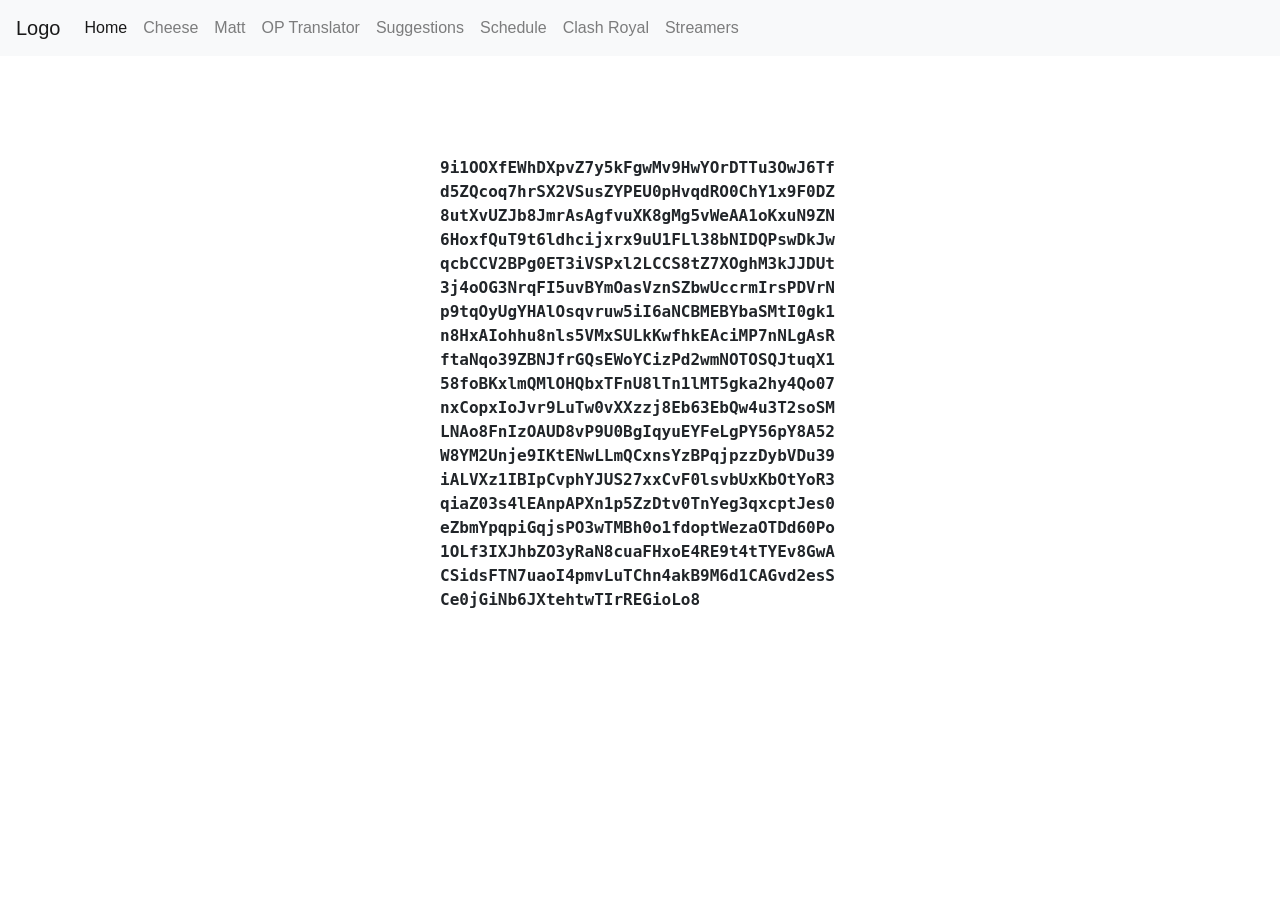
<file: index.html>
<head>
    <meta charset="UTF-8">
    <meta http-equiv="X-UA-Compatible" content="IE=edge">
    <meta name="viewport" content="width=device-width, initial-scale=1.0">
    <link rel="stylesheet" href="https://stackpath.bootstrapcdn.com/bootstrap/4.3.1/css/bootstrap.min.css">
    <link rel="stylesheet" href="styles/style.css">

    <title>Document</title>
</head>
<body>
    
    <script src="https://code.jquery.com/jquery-3.6.0.min.js"></script>
    <script src="https://stackpath.bootstrapcdn.com/bootstrap/4.3.1/js/bootstrap.min.js"></script>
    <script>
        $(function() {
           $("#navbar").load("assets/navbar.html");
        });
     </script>
    <nav id="navbar"></nav>
    <div id="homeText"></div>
    <script src="js/home.js"></script>

</body>
</html>
</file>
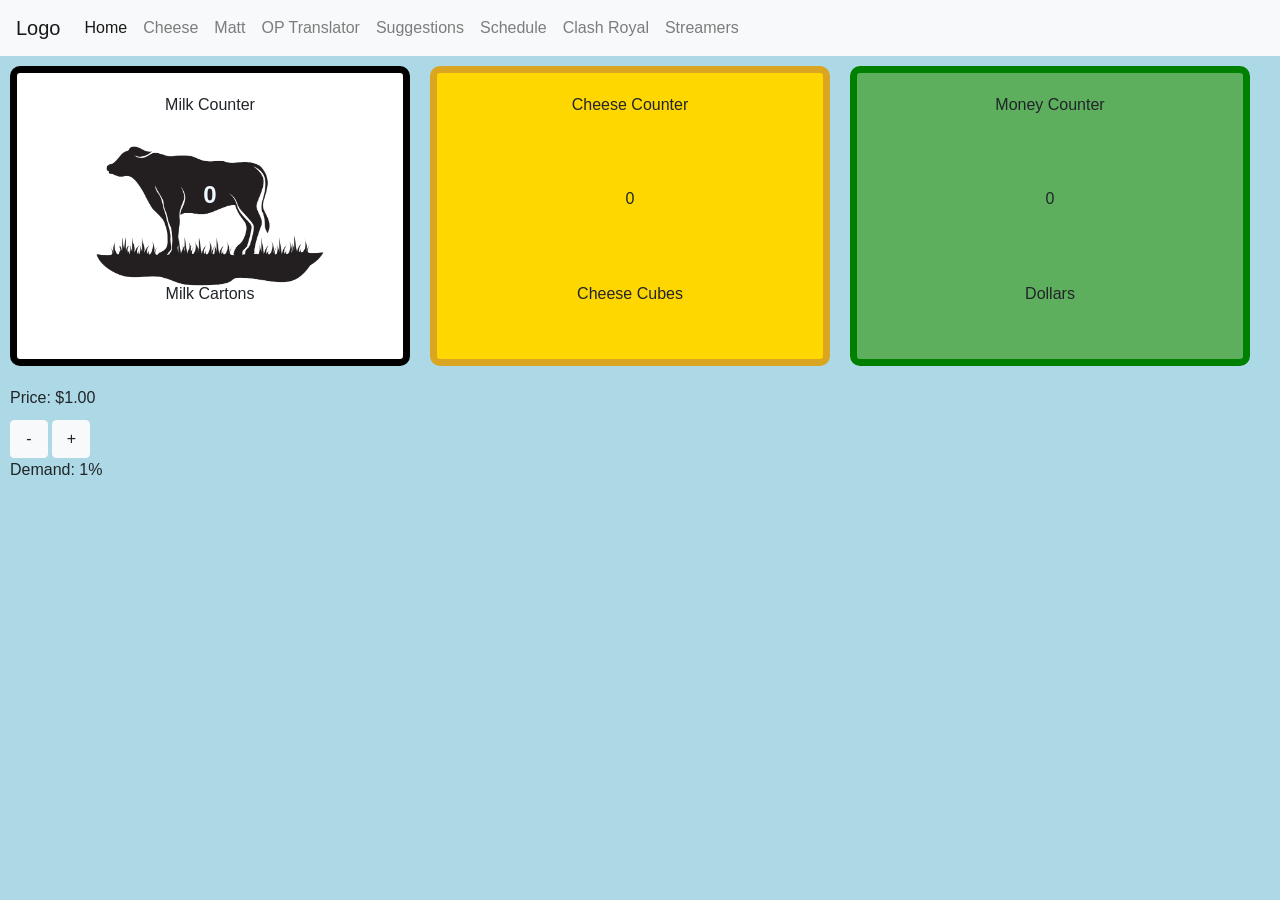
<file: tabs/cheese.html>
<html lang="en">

<head>
    <meta charset="UTF-8">
    <meta http-equiv="X-UA-Compatible" content="IE=edge">
    <meta name="viewport" content="width=device-width, initial-scale=1.0">
    <link rel="stylesheet" href="https://stackpath.bootstrapcdn.com/bootstrap/4.3.1/css/bootstrap.min.css">
    <link rel="stylesheet" href="../styles/style.css">
    <link rel="icon" type="image/x-icon" href="../imgs/Cowicon.png">
    <script>
        var cheeseCount = 0;
        var milkCount = 0;
        var bankAccount = 0;

        var autoMilk = 0;
        var autoCheese = 0;

        var demand = 0;

        var price = 100;
        var dPrice = price / 100
        var marketing = 1;
    </script>
    <title>TBD</title>
</head>

<body>

    

    <script src="https://code.jquery.com/jquery-3.6.0.min.js"></script>
    <script src="https://stackpath.bootstrapcdn.com/bootstrap/4.3.1/js/bootstrap.min.js"></script>
    
    <script>
        $(function() {
           $("#navbar").load("../assets/navbarTab.html");
        });
     </script>

    <div class="game">
        <nav id="navbar"></nav>
        <div class="counters">
            <div class="milkCounter counter" id="milk">
                <div class="counterSec" id="milkTitle">Milk Counter</div>
                <div class="counterSec" id="milkAmount">0</div>
                <div class="counterSec" id="milkLabel">Milk Cartons</div>
            </div>
            <div class="cheeseCounter counter" id="cheese">
                <div class="counterSec" id="cheeseTitle">Cheese Counter</div>
                <div class="counterSec" id="cheeseAmount">0</div>
                <div class="counterSec" id="cheeseLabel">Cheese Cubes</div>
            </div>
            <div class="moneyCounter counter">
                <div class="counterSec" id="moneyTitle">Money Counter</div>
                <div class="counterSec" id="moneyAmount">0</div>
                <div class="counterSec" id="moneyLabel">Dollars</div>
            </div>

        </div>
        <div class="buttonDiv">
            <div id="price"></div>
            <button type="button" class="btn btn-light priceButton" id="downPrice">-</button>
            <button type="button" class="btn btn-light priceButton" id="upPrice">+</button>
            <div id="demand"></div>
        </div>
    </div>
    <script>

        function updateValues() {
            $("#price")[0].innerHTML = "Price: $" + dPrice.toFixed(2);
            $("#demand")[0].innerHTML = "Demand: " + demand + "%";
            $("#cheeseAmount")[0].innerText = cheeseCount;
            $("#milkAmount")[0].innerText = milkCount;
            $("#moneyAmount")[0].innerText = bankAccount;

        }
        calcDemand()
        updateValues();

        $(".priceButton").on("click", function (e) {
            currButton = e.target.id;
            if (currButton == 'downPrice') {
                price -= 1;
            } else {
                price += 1;
            }
            dPrice = price / 100;
            updateValues();
        });

        $("#cheese").on("click", function (e) {


            if (milkCount >= 5) {
                cheeseCount += 1;
                milkCount -= 5;
                updateValues();
            }
        });
        $("#milk").on("click", function (e) {

            milkCount += 1;
            updateValues();


        });

        function calcDemand() {
            demand = Math.floor(marketing / price * 10000) / 100;
        }

        function gameUpdate() {

            calcDemand();
            console.log(demand)
            if (Math.random() < demand / 1000) {
                if (cheeseCount >= 1) {
                    cheeseCount -= 1;
                    bankAccount += dPrice;
                    updateValues()
                }
            }
            window.requestAnimationFrame(gameUpdate);
        }

        window.requestAnimationFrame(gameUpdate);


    </script>
</body>

</html>
</file>
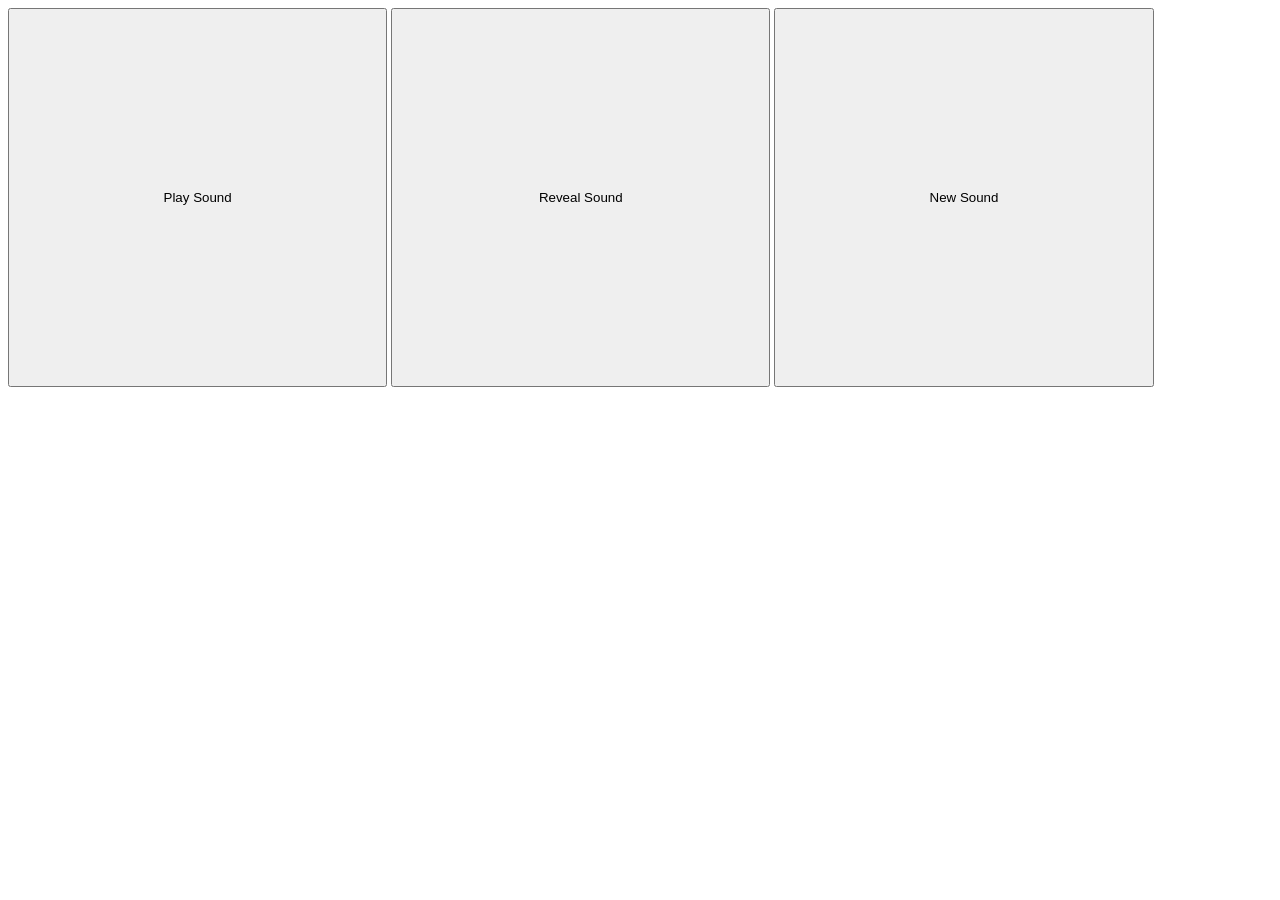
<file: tabs/clash.html>
<!DOCTYPE html>
<html lang="en">
<head>
    <meta charset="UTF-8">
    <title>Title</title>
    <script>
        sounds = ["/sounds/card_rare_battleram/battleram_deploy_01.wav",
            "/sounds/card_rare_battleram/battleram_charge_01.wav",
            "/sounds/card_rare_battleram/prince_charge_hit_01.wav",
            "/sounds/card_epic_prince/prince_deploy_01.wav",
            "/sounds/card_epic_prince/rider_charge_03.wav",
            "/sounds/card_epic_prince/horse_blow_01.wav",
            "/sounds/card_epic_prince/prince_use_10.wav",
            "/sounds/card_epic_prince/prince_use_04.wav",
            "/sounds/card_epic_prince/prince_use_02.wav",
            "/sounds/card_epic_prince/prince_charge_hit_01.wav",
            "/sounds/card_epic_prince/prince_use_09.wav",
            "/sounds/card_epic_prince/prince_hit_01.wav",
            "/sounds/card_epic_prince/horse_gallop_01.wav",
            "/sounds/card_epic_prince/horse_gallop_02.wav",
            "/sounds/card_common_royal_delivery/royal_recruit_whistle_01.wav",
            "/sounds/card_common_royal_delivery/royal_recruit_deploy_01.wav",
            "/sounds/card_common_royal_delivery/barrel_explosion_02.wav",
            "/sounds/card_evolution_royal_giant/rg_evo_fire_01.wav",
            "/sounds/card_evolution_royal_giant/evo_roy_giant_dep_sfx_02.wav",
            "/sounds/card_evolution_recruits/evo_rr_run_01.wav",
            "/sounds/card_rare_elixir_collector/get_elixir_02.wav",
            "/sounds/card_rare_elixir_collector/elixir_collector_place_02.wav",
            "/sounds/card_rare_elixir_collector/building_destroyed_05.wav",
            "/sounds/card_evolution_belectrix/evo_dragon_dep_sfx_01.wav",
            "/sounds/card_evolution_belectrix/evo_dragon_atk_sfx_01.wav",
            "/sounds/card_evolution_belectrix/evo_dragon_dep_end_sfx_01.wav",
            "/sounds/card_evolution_lumberjack/card_evolution_lumberjack_reborn_vo_02.wav",
            "/sounds/card_evolution_lumberjack/card_evolution_lumberjack_reborn_vo_03.wav",
            "/sounds/card_evolution_lumberjack/card_evolution_lumberjack_reborn_vo_01.wav",
            "/sounds/card_evolution_lumberjack/card_evolution_lumberjack_reborn_end.wav",
            "/sounds/card_evolution_lumberjack/card_evolution_lumberjack_reborn_atk_02.wav",
            "/sounds/card_evolution_lumberjack/card_evolution_lumberjack_reborn_sfx.wav",
            "/sounds/card_evolution_lumberjack/card_evolution_lumberjack_reborn_atk_01.wav",
            "/sounds/card_evolution_lumberjack/card_evolution_lumberjack_deploy_sfx.wav",
            "/sounds/card_evolution_lumberjack/card_evolution_lumberjack_deploy_vo_01.wav",
            "/sounds/card_evolution_lumberjack/card_evolution_lumberjack_deploy_vo_02.wav",
            "/sounds/card_evolution_lumberjack/card_evolution_lumberjack_deploy_vo_03.wav",
            "/sounds/card_legendary_goblin_party_hut/gob_party_hut_deploy_01.wav",
            "/sounds/card_legendary_goblin_party_hut/gob_party_hut_destroyed_01.wav",
            "/sounds/card_legendary_miner/dummy_01.wav",
            "/sounds/card_legendary_miner/miner_atk_01.wav",
            "/sounds/card_legendary_miner/miner_dig_down_01.wav",
            "/sounds/card_legendary_miner/miner_dig_loop_01.wav",
            "/sounds/card_legendary_miner/miner_footstep_01.wav",
            "/sounds/card_legendary_miner/miner_hit_01.wav",
            "/sounds/card_legendary_miner/miner_up_vo_01.wav",
            "/sounds/card_legendary_miner/miner_dig_up_01.wav",
            "/sounds/card_legendary_miner/miner_atk_vo_01.wav",
            "/sounds/card_common_firecracker/firecracker_footstep_01.wav",
            "/sounds/card_common_firecracker/firecracker_dep_01.wav",
            "/sounds/card_common_firecracker/firecracker_atk_hit_01.wav",
            "/sounds/card_common_firecracker/firecracker_fireworks_01.wav",
            "/sounds/card_common_firecracker/firecracker_dep_vo_01.wav",
            "/sounds/card_common_firecracker/firecracker_atk_01.wav",
            "/sounds/card_common_firecracker/firecracker_fireworks_big_01.wav",
            "/sounds/card_legendary_fisherman/fm_dep_end_01.wav",
            "/sounds/card_legendary_fisherman/fm_step_02.wav",
            "/sounds/card_legendary_fisherman/fm_atk_02.wav",
            "/sounds/card_legendary_fisherman/fm_step_01.wav",
            "/sounds/card_legendary_fisherman/fm_atk_01.wav",
            "/sounds/card_legendary_fisherman/fm_anchor_atk_01.wav",
            "/sounds/card_legendary_fisherman/fm_atk_hit_01.wav",
            "/sounds/card_legendary_fisherman/fm_dep_01.wav",
            "/sounds/card_evolution_royal_delivery/evo_recruit_deploy_01.wav",
            "/sounds/card_common_cannon/cannon_fire_03.wav",
            "/sounds/card_common_cannon/cannon_deploy_01.wav",
            "/sounds/card_evolution_battleram/evo_battleram_charge_01.wav",
            "/sounds/card_evolution_battleram/evo_battleram_dep_01.wav",
            "/sounds/card_tower_dagger_duchess/Dagger_Duchess_VO_2a.wav",
            "/sounds/card_tower_dagger_duchess/dd_final_throw_sfx_01.wav",
            "/sounds/card_tower_dagger_duchess/Dagger_Duchess_VO_3a.wav",
            "/sounds/card_tower_dagger_duchess/Dagger_Duchess_VO_4c.wav",
            "/sounds/card_tower_dagger_duchess/Dagger_Duchess_VO_5a.wav",
            "/sounds/card_tower_dagger_duchess/dd_slow_throw_04.wav",
            "/sounds/card_tower_dagger_duchess/dd_slow_throw_01.wav",
            "/sounds/card_tower_dagger_duchess/dd_throw_01.wav",
            "/sounds/card_tower_dagger_duchess/dd_slow_throw_03.wav",
            "/sounds/card_tower_dagger_duchess/dd_slow_throw_02.wav",
            "/sounds/card_tower_dagger_duchess/Dagger_Duchess_VO_1c.wav",
            "/sounds/card_epic_lightning/lightning_02.wav",
            "/sounds/card_common_rascal/fem_ras_fire_01.wav",
            "/sounds/card_common_rascal/rascal_male_atk_01.wav",
            "/sounds/card_common_rascal/ras_male_step_01.wav",
            "/sounds/card_common_rascal/rascal_male_atk_vo_01.wav",
            "/sounds/card_common_rascal/fem_ras_fire_vo_01.wav",
            "/sounds/card_common_rascal/rascal_male_atk_vo_02.wav",
            "/sounds/card_common_rascal/fem_ras_fire_vo_02.wav",
            "/sounds/card_common_rascal/fem_ras_dep_01.wav",
            "/sounds/card_common_rascal/ras_fem_step_01.wav",
            "/sounds/card_common_rascal/male_ras_dep_01.wav",
            "/sounds/card_common_rocket_silo/rocket_silo_1_01.wav",
            "/sounds/card_common_rocket_silo/rocket_silo_3_01.wav",
            "/sounds/card_common_rocket_silo/rocket_silo_launch_01.wav",
            "/sounds/card_common_rocket_silo/rocket_silo_2_01.wav",
            "/sounds/card_tower_chef/tower_chef_atk_vo_01.wav",
            "/sounds/card_tower_chef/tower_chef_atk_vo_03.wav",
            "/sounds/card_tower_chef/tower_chef_atk_vo_02.wav",
            "/sounds/card_tower_chef/tower_chef_spatula_atk_hit_sfx_01.wav",
            "/sounds/card_tower_chef/pancakesforpancakes_01.wav",
            "/sounds/card_tower_chef/chef_atk_hit_01.wav",
            "/sounds/card_tower_chef/tower_chef_spatula_atk_sfx_01.wav",
            "/sounds/card_tower_chef/tower_chef_atk_sfx_01.wav",
            "/sounds/card_evolution_npc/evo_npc_die_01.wav",
            "/sounds/card_epic_tornado/royale_tornado_01.wav",
            "/sounds/card_epic_poison/poison_spell_01.wav",
            "/sounds/card_rare_earthquake/scrollearthquake01.wav",
            "/sounds/card_rare_earthquake/boulder_impact_01.wav",
            "/sounds/card_rare_goblin_brawler/cage_gob_dep_01.wav",
            "/sounds/card_rare_goblin_brawler/prison_cage_gob_drop_02.wav",
            "/sounds/card_rare_goblin_brawler/npc_die_02.wav",
            "/sounds/card_rare_goblin_brawler/cage_gob_atk_04.wav",
            "/sounds/card_rare_goblin_brawler/cage_gob_atk_03.wav",
            "/sounds/card_rare_goblin_brawler/cage_gob_atk_02.wav",
            "/sounds/card_rare_goblin_brawler/cage_gob_atk_01.wav",
            "/sounds/card_rare_goblin_brawler/gob_step_01_v1.wav",
            "/sounds/card_rare_goblin_brawler/gob_step_01_v2.wav",
            "/sounds/card_rare_goblin_brawler/building_place_01.wav",
            "/sounds/card_rare_goblin_brawler/gob_step_01_v3.wav",
            "/sounds/card_rare_goblin_brawler/barrel_explosion_02.wav",
            "/sounds/card_rare_goblin_brawler/gob_step_01_v4.wav",
            "/sounds/card_rare_goblin_brawler/cage_gob_hit_01.wav",
            "/sounds/card_rare_goblin_brawler/gob_step_01_v5.wav",
            "/sounds/card_common_goblin_ref/gob_ref_whiste_01.wav",
            "/sounds/card_common_goblin_ref/gob_ref_land_02.wav",
            "/sounds/card_common_goblin_ref/gob_ref_step_01.wav",
            "/sounds/card_legendary_spirit_empress/card_legendary_spirit_empress_deploy_6cost_vo_01.wav",
            "/sounds/card_legendary_spirit_empress/card_legendary_spirit_empress_deploy_6cost_vo_03.wav",
            "/sounds/card_legendary_spirit_empress/card_legendary_spirit_empress_deploy_6cost_vo_02.wav",
            "/sounds/card_legendary_spirit_empress/card_legendary_spirit_empress_6elixir_atk_hit_01.wav",
            "/sounds/card_legendary_spirit_empress/card_legendary_spirit_empress_6elixir_atk_hit_02.wav",
            "/sounds/card_legendary_spirit_empress/card_legendary_spirit_empress_6elixir_atk_hit_03.wav",
            "/sounds/card_legendary_spirit_empress/card_legendary_spirit_empress_6elixir_move_02.wav",
            "/sounds/card_legendary_spirit_empress/card_legendary_spirit_empress_atk_vo_04.wav",
            "/sounds/card_legendary_spirit_empress/card_legendary_spirit_empress_3elixir_move_01.wav",
            "/sounds/card_legendary_spirit_empress/card_legendary_spirit_empress_6elixir_move_03.wav",
            "/sounds/card_legendary_spirit_empress/card_legendary_spirit_empress_6elixir_move_01.wav",
            "/sounds/card_legendary_spirit_empress/card_legendary_spirit_empress_3elixir_move_02.wav",
            "/sounds/card_legendary_spirit_empress/card_legendary_spirit_empress_3elixir_move_03.wav",
            "/sounds/card_legendary_spirit_empress/card_legendary_spirit_empress_6elixir_deploy.wav",
            "/sounds/card_legendary_spirit_empress/card_legendary_spirit_empress_6elixir_move_04.wav",
            "/sounds/card_legendary_spirit_empress/card_legendary_spirit_empress_atk_vo_02.wav",
            "/sounds/card_legendary_spirit_empress/card_legendary_spirit_empress_atk_vo_03.wav",
            "/sounds/card_legendary_spirit_empress/card_legendary_spirit_empress_atk_vo_01.wav",
            "/sounds/card_legendary_spirit_empress/card_legendary_spirit_empress_3elixir_move_04.wav",
            "/sounds/card_legendary_spirit_empress/card_legendary_spirit_empress_3elixir_atk_02.wav",
            "/sounds/card_legendary_spirit_empress/card_legendary_spirit_empress_3elixir_atk_03.wav",
            "/sounds/card_legendary_spirit_empress/card_legendary_spirit_empress_3elixir_atk_01.wav",
            "/sounds/card_legendary_spirit_empress/card_legendary_spirit_empress_deploy_3cost_vo_01.wav",
            "/sounds/card_legendary_spirit_empress/card_legendary_spirit_empress_6elixir_atk_cast_01.wav",
            "/sounds/card_legendary_spirit_empress/card_legendary_spirit_empress_3elixir_deploy.wav",
            "/sounds/card_legendary_spirit_empress/card_legendary_spirit_empress_deploy_3cost_vo_03.wav",
            "/sounds/card_legendary_spirit_empress/card_legendary_spirit_empress_6elixir_atk_cast_03.wav",
            "/sounds/card_legendary_spirit_empress/card_legendary_spirit_empress_6elixir_atk_cast_02.wav",
            "/sounds/card_legendary_spirit_empress/card_legendary_spirit_empress_deploy_3cost_vo_02.wav",
            "/sounds/card_epic_dark_magic/dark_void_spell_01.wav",
            "/sounds/card_rare_rocket/rocket_launch_02v2.wav",
            "/sounds/card_rare_rocket/rocket_hit_01v2.wav",
            "/sounds/card_epic_goblindrill/zap_machine_run_loop_04.wav",
            "/sounds/card_epic_rune_giant/runegiant_atk_hit_01.wav",
            "/sounds/card_epic_rune_giant/rune_giant_swing_atk_03.wav",
            "/sounds/card_epic_rune_giant/rune_giant_swing_atk_02.wav",
            "/sounds/card_epic_rune_giant/rune_giant_swing_atk_01.wav",
            "/sounds/card_epic_rune_giant/rune_giant_dep_01.wav",
            "/sounds/card_epic_rune_giant/rune_giant_buff_trigger_sfx_01.wav",
            "/sounds/card_rare_goblin_demolisher/gob_demo_explo_01.wav",
            "/sounds/card_rare_goblin_demolisher/gob_demo_atk_01.wav",
            "/sounds/card_rare_goblin_demolisher/gob_demo_step_01.wav",
            "/sounds/card_rare_goblin_demolisher/gob_demo_tnt_explo_01.wav",
            "/sounds/card_rare_goblin_demolisher/gob_demo_charge_01.wav",
            "/sounds/card_rare_goblin_demolisher/gob_demo_dep_vo_01.wav",
            "/sounds/card_rare_goblin_demolisher/gob_demo_dep_01.wav",
            "/sounds/card_rare_goblin_demolisher/gob_demo_step_vo_01.wav",
            "/sounds/card_champion_skeleton_king/skele_king_atk_01.wav",
            "/sounds/card_champion_skeleton_king/skele_king_atk_hit_01.wav",
            "/sounds/card_champion_skeleton_king/skele_king_summon_01.wav",
            "/sounds/card_champion_skeleton_king/skele_king_deploy_01.wav",
            "/sounds/card_champion_skeleton_king/skele_king_die_01.wav",
            "/sounds/card_champion_mighty_miner/mighty_miner_deploy_01.wav",
            "/sounds/card_champion_mighty_miner/mighty_miner_die_sfx_02.wav",
            "/sounds/card_champion_mighty_miner/mighty_miner_vo_02.wav",
            "/sounds/card_champion_mighty_miner/mighty_miner_atk_vo_01.wav",
            "/sounds/card_champion_mighty_miner/mighty_miner_atk_vo_02.wav",
            "/sounds/card_champion_mighty_miner/mighty_miner_atk_loop_01.wav",
            "/sounds/card_champion_mighty_miner/explosion_01.wav",
            "/sounds/card_champion_mighty_miner/might_miner_atk_1_hit.wav",
            "/sounds/card_champion_mighty_miner/mighty_miner_dig_loop_01.wav",
            "/sounds/card_champion_mighty_miner/mighty_miner_footstep_01.wav",
            "/sounds/card_champion_mighty_miner/bomb_drop_01.wav",
            "/sounds/card_champion_mighty_miner/might_miner_atk_2_hit.wav",
            "/sounds/card_champion_mighty_miner/mighty_miner_ability_sfx_01.wav",
            "/sounds/card_champion_mighty_miner/might_miner_atk_3_hit.wav",
            "/sounds/card_epic_goblin_curse/gob_spell_transformation_01.wav",
            "/sounds/card_epic_goblin_curse/goblin_curse_spell_02.wav",
            "/sounds/card_epic_goblin_curse/gob_spell_end_01.wav",
            "/sounds/card_tower_goblin_queen/gob_queen_ability_launch_vo_09.wav",
            "/sounds/card_tower_goblin_queen/gob_queen_ability_ready_vo_04.wav",
            "/sounds/card_tower_goblin_queen/gob_queen_ability_ready_vo_01.wav",
            "/sounds/card_tower_goblin_queen/gob_baby_launch_01.wav",
            "/sounds/card_tower_goblin_queen/gobqueen_elixir_gain_01.wav",
            "/sounds/card_tower_goblin_queen/king_fire_06.wav",
            "/sounds/card_tower_goblin_queen/gob_queen_ability_ready_vo_02.wav",
            "/sounds/card_tower_goblin_queen/gob_queen_ability_ready_vo_03.wav",
            "/sounds/card_tower_goblin_queen/gob_queen_angry_vo_03.wav",
            "/sounds/card_tower_goblin_queen/gob_queen_angry_vo_02.wav",
            "/sounds/card_tower_goblin_queen/gob_queen_angry_vo_01.wav",
            "/sounds/card_tower_goblin_queen/gob_queen_angry_vo_05.wav",
            "/sounds/card_tower_goblin_queen/gob_queen_ability_launch_vo_08v2.wav",
            "/sounds/card_tower_goblin_queen/gob_queen_angry_vo_04.wav",
            "/sounds/card_tower_goblin_queen/gob_queen_angry_vo_06.wav",
            "/sounds/card_tower_goblin_queen/gob_queen_angry_vo_07.wav",
            "/sounds/card_tower_goblin_queen/gob_queen_die_01.wav",
            "/sounds/card_tower_goblin_queen/gob_queen_tut_vo_4.wav",
            "/sounds/card_tower_goblin_queen/gob_tower_atk_01.wav",
            "/sounds/card_tower_goblin_queen/gob_queen_die_02.wav",
            "/sounds/card_tower_goblin_queen/gob_queen_die_03.wav",
            "/sounds/card_tower_goblin_queen/gob_queen_launch_gobs_01.wav",
            "/sounds/card_tower_goblin_queen/gob_queen_tut_vo_3.wav",
            "/sounds/card_tower_goblin_queen/gob_queen_tut_vo_2.wav",
            "/sounds/card_tower_goblin_queen/gob_queen_die_04.wav",
            "/sounds/card_tower_goblin_queen/gob_queen_die_05.wav",
            "/sounds/card_tower_goblin_queen/gob_queen_tut_vo_1.wav",
            "/sounds/card_tower_goblin_queen/gob_queen_ability_launch_vo_03.wav",
            "/sounds/card_tower_goblin_queen/gob_queen_ability_launch_vo_02.wav",
            "/sounds/card_tower_goblin_queen/gob_queen_ability_launch_vo_01.wav",
            "/sounds/card_tower_goblin_queen/gob_queen_activate_01.wav",
            "/sounds/card_tower_goblin_queen/gob_queen_ability_launch_vo_05.wav",
            "/sounds/card_tower_goblin_queen/gob_queen_ability_launch_vo_11.wav",
            "/sounds/card_tower_goblin_queen/gob_queen_tower_atk_01.wav",
            "/sounds/card_tower_goblin_queen/gob_queen_ability_launch_vo_10.wav",
            "/sounds/card_tower_goblin_queen/gob_queen_ability_launch_vo_04.wav",
            "/sounds/card_tower_goblin_queen/gob_queen_ability_launch_vo_06.wav",
            "/sounds/card_tower_goblin_queen/green_ability_mist_01.wav",
            "/sounds/card_tower_goblin_queen/gob_queen_ability_launch_vo_07.wav",
            "/sounds/card_evolution_bats/evo_bat_fly_01.wav",
            "/sounds/card_evolution_bats/evo_bat_deploy_01.wav",
            "/sounds/card_evolution_bats/evo_bat_heal_01.wav",
            "/sounds/card_evolution_bats/evo_bat_atk_01.wav",
            "/sounds/card_common_goblins/npc_die_02.wav",
            "/sounds/card_common_goblins/footman_attack_hit_04.wav",
            "/sounds/card_common_goblins/goblin_deploy_14.wav",
            "/sounds/card_common_goblins/footman_attack_hit_03.wav",
            "/sounds/card_common_goblins/footman_attack_hit_02.wav",
            "/sounds/card_common_goblins/footman_attack_hit_01.wav",
            "/sounds/card_common_goblins/gob_attack_01v2.wav",
            "/sounds/card_common_goblins/gob_attack_03v2.wav",
            "/sounds/card_common_goblins/gob_step_01_v1.wav",
            "/sounds/card_common_goblins/gob_attack_02v2.wav",
            "/sounds/card_common_goblins/gob_step_01_v2.wav",
            "/sounds/card_common_goblins/gob_step_01_v3.wav",
            "/sounds/card_common_goblins/gob_step_01_v4.wav",
            "/sounds/card_common_goblins/gob_step_01_v5.wav",
            "/sounds/card_common_lava_golem/golem_die_01.wav",
            "/sounds/card_common_lava_golem/golem_atk_hit_01.wav",
            "/sounds/card_common_lava_golem/fire_spirit_deploy_01.wav",
            "/sounds/card_common_lava_golem/demon_step_01.wav",
            "/sounds/card_common_lava_golem/balloon_fly_loop_01.wav",
            "/sounds/card_legendary_zapmachine/zap_machine_charge_06.wav",
            "/sounds/card_legendary_zapmachine/zap_discarge_03.wav",
            "/sounds/card_legendary_zapmachine/zap_machine_run_loop_04.wav",
            "/sounds/card_legendary_zapmachine/laser_loop_02.wav",
            "/sounds/card_legendary_zapmachine/zappy_drop_01.wav",
            "/sounds/card_legendary_zapmachine/building_destroyed_05.wav",
            "/sounds/card_legendary_zapmachine/zappyshot_01.wav",
            "/sounds/card_common_zap/zap_02.wav",
            "/sounds/card_epic_babydragon/tinymite_attack_04.wav",
            "/sounds/card_common_tesla/dummy_01.wav",
            "/sounds/card_common_tesla/tesla_open_02.wav",
            "/sounds/card_common_tesla/tesla_zap_01.wav",
            "/sounds/card_common_tesla/building_place_01.wav",
            "/sounds/card_common_tesla/tesla_close_02.wav",
            "/sounds/card_epic_rage/rage_spell_01.wav",
            "/sounds/card_epic_skeleton_warrior/skele_warrior_step_02.wav",
            "/sounds/card_epic_skeleton_warrior/shield_skele_atk_02.wav",
            "/sounds/card_epic_skeleton_warrior/skele_warrior_dep_02.wav",
            "/sounds/card_epic_skeleton_warrior/shield_skele_lost_02.wav",
            "/sounds/card_champion_little_prince/prince_call_guard_vo_02.wav",
            "/sounds/card_champion_little_prince/prince_call_guard_vo_03.wav",
            "/sounds/card_champion_little_prince/prince_call_guard_vo_01.wav",
            "/sounds/card_champion_little_prince/prince_call_guard_vo_04.wav",
            "/sounds/card_champion_little_prince/lprince_die_01.wav",
            "/sounds/card_champion_little_prince/guard_spawn_vo_03.wav",
            "/sounds/card_champion_little_prince/guard_spawn_vo_02.wav",
            "/sounds/card_champion_little_prince/guard_spawn_vo_01.wav",
            "/sounds/card_champion_little_prince/guardienne_atk_01.wav",
            "/sounds/card_champion_little_prince/prince_dep_sfx_01.wav",
            "/sounds/card_champion_little_prince/prince_speedup_atk_01.wav",
            "/sounds/card_champion_little_prince/prince_speedup_atk_03.wav",
            "/sounds/card_champion_little_prince/guardienne_die_01.wav",
            "/sounds/card_champion_little_prince/prince_speedup_atk_02.wav",
            "/sounds/card_champion_little_prince/prince_dep_vo_03.wav",
            "/sounds/card_champion_little_prince/prince_dep_vo_02.wav",
            "/sounds/card_champion_little_prince/prince_dep_vo_01.wav",
            "/sounds/card_champion_little_prince/prince_dep_vo_05.wav",
            "/sounds/card_champion_little_prince/lprince_atk_01.wav",
            "/sounds/card_champion_little_prince/prince_dep_vo_04.wav",
            "/sounds/card_champion_little_prince/guardienne_dash_01.wav",
            "/sounds/card_champion_golden_knight/golden_knight_atk_hit_01.wav",
            "/sounds/card_champion_golden_knight/goldenknight_atk_03.wav",
            "/sounds/card_champion_golden_knight/golden_knight_die_01.wav",
            "/sounds/card_champion_golden_knight/golden_knight_dash_01.wav",
            "/sounds/card_champion_golden_knight/goldenknight_atk_02.wav",
            "/sounds/card_champion_golden_knight/goldenknight_atk_01.wav",
            "/sounds/card_champion_golden_knight/golden_knight_deploy_01.wav",
            "/sounds/card_common_minion/npc_die_02.wav",
            "/sounds/card_common_minion/tinymite_attack_06.wav",
            "/sounds/card_common_minion/tinymite_attack_05.wav",
            "/sounds/card_common_minion/tinymite_attack_04.wav",
            "/sounds/card_common_minion/minion_deploy_01.wav",
            "/sounds/card_common_minion/minion_wing_02.wav",
            "/sounds/card_legendary_mega_knight/npc_die_02.wav",
            "/sounds/card_legendary_mega_knight/megaknight_jump_01.wav",
            "/sounds/card_legendary_mega_knight/megaknight_atk_03.wav",
            "/sounds/card_legendary_mega_knight/megaknight_atk_02.wav",
            "/sounds/card_legendary_mega_knight/megaknight_atk_01.wav",
            "/sounds/card_legendary_mega_knight/knight_footstep_04.wav",
            "/sounds/card_legendary_mega_knight/megaknight_dep_sfx_01.wav",
            "/sounds/card_legendary_mega_knight/knight_footstep_02.wav",
            "/sounds/card_legendary_mega_knight/prince_charge_hit_01.wav",
            "/sounds/card_legendary_mega_knight/knight_footstep_03.wav",
            "/sounds/card_legendary_mega_knight/knight_footstep_01.wav",
            "/sounds/card_legendary_mega_knight/megaknight_hit_01.wav",
            "/sounds/card_legendary_mega_knight/megaknight_big_hit_01.wav",
            "/sounds/card_legendary_mega_knight/megaknight_prep_01.wav",
            "/sounds/card_evolution_skeleton_barrel/card_evolution_skeleton_barrel_deploy.wav",
            "/sounds/card_evolution_skeleton_barrel/card_evolution_skeleton_barrel_hit_01.wav",
            "/sounds/card_evolution_skeleton_barrel/card_evolution_skeleton_barrel_hit_02.wav",
            "/sounds/card_epic_witch/npc_die_02.wav",
            "/sounds/card_epic_witch/knight_attack_hack_01.wav",
            "/sounds/card_epic_witch/witch_step_01.wav",
            "/sounds/card_epic_witch/witch_summon_02.wav",
            "/sounds/card_epic_witch/witch_attack_02.wav",
            "/sounds/card_epic_witch/summon_witch_01.wav",
            "/sounds/card_epic_hunter/npc_die_02.wav",
            "/sounds/card_epic_hunter/hunter_atk_02.wav",
            "/sounds/card_epic_hunter/hunter_atk_01.wav",
            "/sounds/card_epic_hunter/hunter_deploy_03.wav",
            "/sounds/card_epic_hunter/hunter_deploy_02.wav",
            "/sounds/card_epic_hunter/hunter_fire_01.wav",
            "/sounds/card_epic_hunter/musket_impact_01.wav",
            "/sounds/card_epic_hunter/hunter_step_01.wav",
            "/sounds/card_epic_hunter/musketeer_reload_01.wav",
            "/sounds/card_rare_bombtower/skeleton_bomb_explo_01.wav",
            "/sounds/card_rare_bombtower/building_explode_01.wav",
            "/sounds/card_rare_ice_golem/dummy_01.wav",
            "/sounds/card_rare_ice_golem/ice_golem_atk_01.wav",
            "/sounds/card_rare_ice_golem/snowstep_01.wav",
            "/sounds/card_rare_ice_golem/deploy_ice_golem_01.wav",
            "/sounds/card_legendary_magic_archer/ma_step_01.wav",
            "/sounds/card_legendary_magic_archer/magic_archer_dep_02.wav",
            "/sounds/card_legendary_magic_archer/ma_fire_vo_01.wav",
            "/sounds/card_legendary_magic_archer/magic_archer_fire_01.wav",
            "/sounds/card_legendary_magic_archer/ma_fire_vo_02.wav",
            "/sounds/card_common_spear_goblin/spear_gob_atk_hit_01.wav",
            "/sounds/card_common_spear_goblin/spear_gob_step_01.wav",
            "/sounds/card_common_spear_goblin/spear_gob_dep_01v2.wav",
            "/sounds/card_common_spear_goblin/spear_gob_atk_01.wav",
            "/sounds/card_common_spear_goblin/spear_gob_atk_03.wav",
            "/sounds/card_common_spear_goblin/spear_gob_atk_02.wav",
            "/sounds/card_common_spear_goblin/spear_gob_atk_swish_01.wav",
            "/sounds/card_evolution_inferno_dragon/evolution_inferno_dragon_atk_intro_phase3.wav",
            "/sounds/card_evolution_inferno_dragon/evolution_inferno_dragon_atk_intro_phase2.wav",
            "/sounds/card_evolution_inferno_dragon/evolution_inferno_dragon_atk_intro_phase1.wav",
            "/sounds/card_evolution_inferno_dragon/evolution_inferno_dragon_atk_outro.wav",
            "/sounds/card_evolution_inferno_dragon/evolution_inferno_dragon_beam_charge_phase1.wav",
            "/sounds/card_evolution_inferno_dragon/evolution_inferno_dragon_beam_basic_loop.wav",
            "/sounds/card_evolution_inferno_dragon/evolution_inferno_dragon_beam_charge_phase2.wav",
            "/sounds/card_evolution_inferno_dragon/evolution_inferno_dragon_beam_phase3_loop.wav",
            "/sounds/card_evolution_inferno_dragon/evolution_inferno_dragon_charge_end.wav",
            "/sounds/card_evolution_inferno_dragon/evolution_inferno_dragon_charge_cast_phase2.wav",
            "/sounds/card_evolution_inferno_dragon/babydragon_wing_01.wav",
            "/sounds/card_evolution_inferno_dragon/evolution_inferno_dragon_deploy_01.wav",
            "/sounds/card_evolution_inferno_dragon/evolution_inferno_dragon_charge_cast_phase3.wav",
            "/sounds/card_evolution_inferno_dragon/evolution_inferno_dragon_charge_cast_phase1.wav",
            "/sounds/card_evolution_inferno_dragon/evolution_inferno_dragon_deploy_02.wav",
            "/sounds/card_evolution_inferno_dragon/evolution_inferno_dragon_beam_charge_Loop.wav",
            "/sounds/card_common_fire_spirit/dummy_01.wav",
            "/sounds/card_common_fire_spirit/fire_spirit_step_sfx_01.wav",
            "/sounds/card_common_fire_spirit/fire_hut_place_01.wav",
            "/sounds/card_common_fire_spirit/fire_spirit_step_vo_03.wav",
            "/sounds/card_common_fire_spirit/fire_spirit_deploy_01.wav",
            "/sounds/card_common_fire_spirit/fire_spirit_attack_01.wav",
            "/sounds/card_common_fire_spirit/fire_spirit_step_vo_02.wav",
            "/sounds/card_common_fire_spirit/fire_spirit_deploy_02.wav",
            "/sounds/card_common_fire_spirit/fire_spirit_step_vo_01.wav",
            "/sounds/card_common_fire_spirit/sound_fireball_hit_01.wav",
            "/sounds/card_common_fire_spirit/card_rare_furnace_atk_hit_01.wav",
            "/sounds/card_common_fire_spirit/card_rare_furnace_atk_hit_02.wav",
            "/sounds/card_common_skeleton/npc_die_02.wav",
            "/sounds/card_common_skeleton/skeleton_atk_03.wav",
            "/sounds/card_common_skeleton/footman_attack_hit_04.wav",
            "/sounds/card_common_skeleton/footman_attack_hit_03.wav",
            "/sounds/card_common_skeleton/footman_attack_hit_02.wav",
            "/sounds/card_common_skeleton/footman_attack_hit_01.wav",
            "/sounds/card_common_skeleton/skeleton_deploy_03.wav",
            "/sounds/card_common_skeleton/skeleton_step_02.wav",
            "/sounds/card_epic_pekka/npc_die_02.wav",
            "/sounds/card_epic_pekka/pekka_deploy_01.wav",
            "/sounds/card_epic_pekka/pekka_atk_01.wav",
            "/sounds/card_epic_pekka/pekka_attack_hit_03.wav",
            "/sounds/card_epic_pekka/pekka_footstep_02.wav",
            "/sounds/card_epic_pekka/pekka_deploy_end_03.wav",
            "/sounds/card_evolution_furnace/card_evo_furnace_atk_cast_02.wav",
            "/sounds/card_evolution_furnace/card_evo_furnace_fire_spirit_spawn_01.wav",
            "/sounds/card_evolution_furnace/card_evo_furnace_atk_cast_01.wav",
            "/sounds/card_evolution_furnace/card_evo_furnace_fire_spirit_spawn_02.wav",
            "/sounds/card_evolution_furnace/card_evo_furnace_deploy.wav",
            "/sounds/card_tower_cannoneer/cannoneer_vo_06.wav",
            "/sounds/card_tower_cannoneer/cannoneer_vo_07.wav",
            "/sounds/card_tower_cannoneer/cannoneer_vo_05.wav",
            "/sounds/card_tower_cannoneer/cannoneer_vo_04.wav",
            "/sounds/card_tower_cannoneer/cannoneer_vo_01.wav",
            "/sounds/card_tower_cannoneer/cannoneer_vo_03.wav",
            "/sounds/card_tower_cannoneer/cannoneer_vo_02.wav",
            "/sounds/card_epic_electro_dragon/be_charge_01.wav",
            "/sounds/card_epic_electro_dragon/be_deploy_01.wav",
            "/sounds/card_epic_electro_dragon/be_deploy__end_01.wav",
            "/sounds/card_epic_electro_dragon/be_wingflap_01.wav",
            "/sounds/card_epic_electro_dragon/electro_dragon_charge.wav",
            "/sounds/card_evolution_snowball/evo_snowball_capture_01.wav",
            "/sounds/card_evolution_snowball/evo_snowball_deploy_01.wav",
            "/sounds/card_evolution_snowball/evo_snowball_land_01.wav",
            "/sounds/card_legendary_assassin/bandit_bat_hit_01.wav",
            "/sounds/card_legendary_assassin/bandit_step_01.wav",
            "/sounds/card_legendary_assassin/npc_die_02.wav",
            "/sounds/card_legendary_assassin/bandit_slam_01.wav",
            "/sounds/card_legendary_assassin/bandit_atk_vo_01.wav",
            "/sounds/card_legendary_assassin/bandit_sneaky_laugh_05.wav",
            "/sounds/card_legendary_assassin/bandit_atk_vo_02.wav",
            "/sounds/card_legendary_assassin/bandit_deploy_01.wav",
            "/sounds/card_legendary_assassin/bandit_dash_03.wav",
            "/sounds/card_legendary_assassin/p_archer_hit_01.wav",
            "/sounds/card_evolution_goblin_barrel/evo_gob_barrel_dep_01.wav",
            "/sounds/card_common_arrow/archer_queen_attack_02.wav",
            "/sounds/card_common_arrow/arrow_norm_impact_06.wav",
            "/sounds/card_evolution_goblin_cage/evo_gob_cage_break_01.wav",
            "/sounds/card_evolution_goblin_cage/goblin_cage_fight_loop_01.wav",
            "/sounds/card_evolution_goblin_cage/evo_gob_cage_dep_01.wav",
            "/sounds/card_evolution_goblin_cage/goblin_cage_fight_drag_01.wav",
            "/sounds/card_evolution_cannon/evo_cannon_deploy_sfx_01.wav",
            "/sounds/card_evolution_cannon/evo_cannon_barage_explo_01.wav",
            "/sounds/card_rare_flying_machine/musket_fire_02.wav",
            "/sounds/card_rare_flying_machine/cannon_deploy_01.wav",
            "/sounds/card_rare_flying_machine/flying_machine_loop_01.wav",
            "/sounds/card_rare_flying_machine/musket_impact_01.wav",
            "/sounds/card_tower_kingtower/king_fire_06.wav",
            "/sounds/card_tower_kingtower/king_tower_gone_01.wav",
            "/sounds/card_tower_kingtower/king_tower_gone_02.wav",
            "/sounds/card_tower_kingtower/king_tower_gone_03.wav",
            "/sounds/card_tower_kingtower/king_tower_gone_07.wav",
            "/sounds/card_tower_kingtower/king_tower_gone_06.wav",
            "/sounds/card_tower_kingtower/king_tower_gone_04.wav",
            "/sounds/card_tower_kingtower/king_tower_gone_05.wav",
            "/sounds/card_tower_kingtower/king_happy_04.wav",
            "/sounds/card_tower_kingtower/king_happy_01.wav",
            "/sounds/card_tower_kingtower/king_happy_03.wav",
            "/sounds/card_tower_kingtower/king_happy_02.wav",
            "/sounds/card_tower_kingtower/king_activate_01.wav",
            "/sounds/card_rare_heal_spirit/dummy_01.wav",
            "/sounds/card_rare_heal_spirit/heal_spirit_deploy_vo_01_dl.wav",
            "/sounds/card_rare_heal_spirit/fire_spirit_step_sfx_01.wav",
            "/sounds/card_rare_heal_spirit/fire_spirit_step_vo_03.wav",
            "/sounds/card_rare_heal_spirit/fire_spirit_step_vo_02.wav",
            "/sounds/card_rare_heal_spirit/fire_spirit_step_vo_01.wav",
            "/sounds/card_legendary_ghost/roysword_01.wav",
            "/sounds/card_legendary_ghost/roysword_vo_01.wav",
            "/sounds/card_legendary_ghost/groy_dep_01.wav",
            "/sounds/card_champion_goblin_science/gobstein_dep_vo_01.wav",
            "/sounds/card_champion_goblin_science/mad_doc_tether_beam_loop_01.wav",
            "/sounds/card_champion_goblin_science/mad_doc_elec_hit_01.wav",
            "/sounds/card_champion_goblin_science/gobstein_dep_sfx_01.wav",
            "/sounds/card_champion_goblin_science/mad_doc_elec_atk_01.wav",
            "/sounds/card_champion_goblin_science/gobstein_step_01.wav",
            "/sounds/card_champion_goblin_science/gobstein_atk_sfx_01.wav",
            "/sounds/card_champion_goblin_science/royale_event_thunder_long.wav",
            "/sounds/card_champion_goblin_science/mad_doc_lolz_01.wav",
            "/sounds/card_champion_goblin_science/royale_event_thunder_01.wav",
            "/sounds/card_champion_goblin_science/mad_doc_tether_beam_end_01.wav",
            "/sounds/card_champion_goblin_science/royale_event_lights_off_01.wav",
            "/sounds/card_champion_goblin_science/gobscience_step_01.wav",
            "/sounds/card_champion_goblin_science/mad_doc_ability_sfx_01.wav",
            "/sounds/card_champion_goblin_science/royale_event_lights_on_01.wav",
            "/sounds/card_rare_fireball/fire_ball_explo_02.wav",
            "/sounds/card_rare_fireball/fire_ball_02.wav",
            "/sounds/card_legendary_electro_wizard/dummy_01.wav",
            "/sounds/card_legendary_electro_wizard/electro_wiz_deploy_01.wav",
            "/sounds/card_legendary_electro_wizard/zap_discarge_03.wav",
            "/sounds/card_legendary_electro_wizard/zap_02.wav",
            "/sounds/card_legendary_electro_wizard/electro_wiz_atk_05.wav",
            "/sounds/card_legendary_electro_wizard/electro_wiz_atk_04.wav",
            "/sounds/card_legendary_electro_wizard/tesla_zap_01.wav",
            "/sounds/card_legendary_electro_wizard/electro_wiz_atk_03.wav",
            "/sounds/card_legendary_electro_wizard/electro_wiz_atk_02.wav",
            "/sounds/card_legendary_electro_wizard/electro_wiz_atk_01.wav",
            "/sounds/card_epic_freeze/freeze_04.wav",
            "/sounds/card_common_recruit/knight_hit_01.wav",
            "/sounds/card_common_recruit/dummy_01.wav",
            "/sounds/card_common_recruit/rr_no_shield_01.wav",
            "/sounds/card_common_recruit/rr_atk_01.wav",
            "/sounds/card_common_recruit/knight_footstep_04.wav",
            "/sounds/card_common_recruit/knight_footstep_02.wav",
            "/sounds/card_common_recruit/knight_footstep_03.wav",
            "/sounds/card_common_recruit/knight_footstep_01.wav",
            "/sounds/card_common_recruit/rr_dep_01v2.wav",
            "/sounds/card_evolution_dart_gob/evo_gob_dart_atk_01.wav",
            "/sounds/card_evolution_dart_gob/evo_gob_dart_poison_01.wav",
            "/sounds/card_evolution_dart_gob/evo_gob_dart_deploy_01.wav",
            "/sounds/card_evolution_dart_gob/evo_gob_dart_step_01.wav",
            "/sounds/card_champion_boss_bandit/card_champion_boss_bandit_bond_vo_05_a.wav",
            "/sounds/card_champion_boss_bandit/card_champion_boss_bandit_bond_vo_05_b.wav",
            "/sounds/card_champion_boss_bandit/card_champion_boss_bandit_skill_hit.wav",
            "/sounds/card_champion_boss_bandit/npc_die_04.wav",
            "/sounds/card_champion_boss_bandit/card_champion_boss_bandit_deploy_sfx.wav",
            "/sounds/card_champion_boss_bandit/card_champion_boss_bandit_skill2_dash.wav",
            "/sounds/card_champion_boss_bandit/card_champion_boss_bandit_idle_vo.wav",
            "/sounds/card_champion_boss_bandit/card_champion_boss_bandit_attack_hit.wav",
            "/sounds/card_champion_boss_bandit/card_champion_boss_bandit_attack_cast.wav",
            "/sounds/card_champion_boss_bandit/card_champion_boss_bandit_skill2_cast.wav",
            "/sounds/card_champion_boss_bandit/card_champion_boss_bandit_skill_cast_02_b.wav",
            "/sounds/card_champion_boss_bandit/card_champion_boss_bandit_skill_cast_02_c.wav",
            "/sounds/card_champion_boss_bandit/card_champion_boss_bandit_skill_cast_02_a.wav",
            "/sounds/card_champion_boss_bandit/card_champion_boss_bandit_born_vo_01_a.wav",
            "/sounds/card_champion_boss_bandit/card_champion_boss_bandit_bond_vo_03.wav",
            "/sounds/card_champion_boss_bandit/card_champion_boss_bandit_dash_vo_01_d.wav",
            "/sounds/card_champion_boss_bandit/card_champion_boss_bandit_bond_vo_02.wav",
            "/sounds/card_champion_boss_bandit/card_champion_boss_bandit_born_vo_01_b.wav",
            "/sounds/card_champion_boss_bandit/card_champion_boss_bandit_born_vo_04.wav",
            "/sounds/card_champion_boss_bandit/card_champion_boss_bandit_born_vo_05.wav",
            "/sounds/card_champion_boss_bandit/card_champion_boss_bandit_bond_vo_01.wav",
            "/sounds/card_champion_boss_bandit/card_champion_boss_bandit_born_vo_01_c.wav",
            "/sounds/card_champion_boss_bandit/card_champion_boss_bandit_skill_dash.wav",
            "/sounds/card_champion_boss_bandit/card_champion_boss_bandit_dash_vo_01_c.wav",
            "/sounds/card_champion_boss_bandit/card_champion_boss_bandit_dash_vo_01_b.wav",
            "/sounds/card_champion_boss_bandit/card_champion_boss_bandit_skill_buff.wav",
            "/sounds/card_champion_boss_bandit/card_champion_boss_bandit_bond_vo_04.wav",
            "/sounds/card_champion_boss_bandit/card_champion_boss_bandit_bond_vo_06.wav",
            "/sounds/card_champion_boss_bandit/card_champion_boss_bandit_born_vo_02.wav",
            "/sounds/card_champion_boss_bandit/card_champion_boss_bandit_born_vo_03.wav",
            "/sounds/card_champion_boss_bandit/card_champion_boss_bandit_dash_vo_01_a.wav",
            "/sounds/card_champion_boss_bandit/card_champion_boss_bandit_bond_vo_07.wav",
            "/sounds/card_champion_boss_bandit/card_champion_boss_bandit_attack_vo_a.wav",
            "/sounds/card_champion_boss_bandit/card_champion_boss_bandit_skill_cast_01.wav",
            "/sounds/card_champion_boss_bandit/card_champion_boss_bandit_die_vo_a.wav",
            "/sounds/card_champion_boss_bandit/card_champion_boss_bandit_skill_vo_01.wav",
            "/sounds/card_champion_boss_bandit/card_champion_boss_bandit_attack_vo_b.wav",
            "/sounds/card_champion_boss_bandit/card_champion_boss_bandit_dash_vo_04.wav",
            "/sounds/card_champion_boss_bandit/card_champion_boss_bandit_die_vo_b.wav",
            "/sounds/card_champion_boss_bandit/card_champion_boss_bandit_skill_vo_02.wav",
            "/sounds/card_champion_boss_bandit/card_champion_boss_bandit_step_04.wav",
            "/sounds/card_champion_boss_bandit/card_champion_boss_bandit_skill_vo_03.wav",
            "/sounds/card_champion_boss_bandit/card_champion_boss_bandit_die_vo_c.wav",
            "/sounds/card_champion_boss_bandit/card_champion_boss_bandit_attack_vo_c.wav",
            "/sounds/card_champion_boss_bandit/card_champion_boss_bandit_step_01.wav",
            "/sounds/card_champion_boss_bandit/card_champion_boss_bandit_skill_vo_06.wav",
            "/sounds/card_champion_boss_bandit/card_champion_boss_bandit_attack_vo_f.wav",
            "/sounds/card_champion_boss_bandit/card_champion_boss_bandit_attack_vo_d.wav",
            "/sounds/card_champion_boss_bandit/card_champion_boss_bandit_die_vo_d.wav",
            "/sounds/card_champion_boss_bandit/card_champion_boss_bandit_dash_vo_02.wav",
            "/sounds/card_champion_boss_bandit/card_champion_boss_bandit_step_02.wav",
            "/sounds/card_champion_boss_bandit/card_champion_boss_bandit_skill_vo_04.wav",
            "/sounds/card_champion_boss_bandit/card_champion_boss_bandit_skill_vo_05.wav",
            "/sounds/card_champion_boss_bandit/card_champion_boss_bandit_step_03.wav",
            "/sounds/card_champion_boss_bandit/card_champion_boss_bandit_dash_vo_03.wav",
            "/sounds/card_champion_boss_bandit/card_champion_boss_bandit_attack_vo_e.wav",
            "/sounds/card_legendary_log/log_vocal_01.wav",
            "/sounds/card_legendary_log/logroll01.wav",
            "/sounds/card_legendary_log/log_impact_01.wav",
            "/sounds/card_common_snowball/throw_snowball_01.wav",
            "/sounds/card_common_snowball/ice_mage_impact_02.wav",
            "/sounds/card_common_snowball/snowball_impact_01.wav",
            "/sounds/card_rare_tombstone/boulder_impact_01.wav",
            "/sounds/card_rare_tombstone/tombstone_deploy_01.wav",
            "/sounds/card_evolution_goblin_drill/evo_gob_drill_up_01.wav",
            "/sounds/card_evolution_goblin_drill/evo_goib_drill_dis_01.wav",
            "/sounds/card_evolution_goblin_drill/evo_gob_drill_deploy_01.wav",
            "/sounds/card_common_berserker/card_common_berserker_atk_02.wav",
            "/sounds/card_common_berserker/card_common_berserker_atk_vo_05.wav",
            "/sounds/card_common_berserker/card_common_berserker_atk_vo_04.wav",
            "/sounds/card_common_berserker/card_common_berserker_atk_vo_06.wav",
            "/sounds/card_common_berserker/card_common_berserker_atk_01.wav",
            "/sounds/card_common_berserker/card_common_berserker_atk_vo_07.wav",
            "/sounds/card_common_berserker/card_common_berserker_atk_vo_03.wav",
            "/sounds/card_common_berserker/card_common_berserker_atk_vo_02.wav",
            "/sounds/card_common_berserker/card_common_berserker_atk_vo_01.wav",
            "/sounds/card_common_berserker/card_common_berserker_deploy_vo_03.wav",
            "/sounds/card_common_berserker/card_common_berserker_deploy_vo_02.wav",
            "/sounds/card_common_berserker/card_common_berserker_deploy_vo_01.wav",
            "/sounds/card_common_berserker/card_common_berserker_deploy_sfx_01.wav",
            "/sounds/card_common_berserker/card_common_berserker_die_vo.wav",
            "/sounds/card_common_berserker/card_common_berserker_step_02.wav",
            "/sounds/card_common_berserker/card_common_berserker_step_01.wav",
            "/sounds/card_evolution_valkyrie/evo_valkyrie_atk_05.wav",
            "/sounds/card_evolution_valkyrie/evo_valkyrie_atk_04.wav",
            "/sounds/card_evolution_valkyrie/evo_valkyrie_atk_03.wav",
            "/sounds/card_evolution_valkyrie/evo_valkyrie_atk_02.wav",
            "/sounds/card_evolution_valkyrie/evo_valkyrie_atk_01.wav",
            "/sounds/card_evolution_valkyrie/evo_valkyrie_deploy_01.wav",
            "/sounds/card_evolution_mortar/evo_mortar_fire_01.wav",
            "/sounds/card_evolution_mortar/evo_mortar_dep_01.wav",
            "/sounds/card_tower_archertower/archer_tower_fire_05.wav",
            "/sounds/card_epic_golem/golem_die_01.wav",
            "/sounds/card_epic_golem/golem_deploy_01.wav",
            "/sounds/card_epic_golem/golem_atk_hit_01.wav",
            "/sounds/card_epic_golem/stone_golem_deploy_02.wav",
            "/sounds/card_epic_golem/golem_walk_02.wav",
            "/sounds/card_epic_golem/golem_atk_01.wav",
            "/sounds/card_epic_baby_dragon/babydragon_deploy_01.wav",
            "/sounds/card_epic_baby_dragon/baby_dragon_fireball_08.wav",
            "/sounds/card_epic_baby_dragon/baby_dragon_deploy_end_11.wav",
            "/sounds/card_epic_baby_dragon/sound_fireball_hit_01.wav",
            "/sounds/card_epic_baby_dragon/babydragon_wing_01.wav",
            "/sounds/card_evolution_goblin_giant/evo_gob_giant_dep_01.wav",
            "/sounds/card_evolution_goblin_giant/evo_gob_giant_spawn_01.wav",
            "/sounds/card_epic_xbow/xbow_fire_01.wav",
            "/sounds/card_epic_xbow/xbow_place_02.wav",
            "/sounds/card_rare_minipekka/mini_pekka_deploy_end_06.wav",
            "/sounds/card_rare_minipekka/npc_die_02.wav",
            "/sounds/card_rare_minipekka/minipekka_step_03.wav",
            "/sounds/card_rare_minipekka/mini_pekka_atk_12.wav",
            "/sounds/card_rare_minipekka/mini_pekka_hit_03.wav",
            "/sounds/card_rare_minipekka/minipekka_deploy_01.wav",
            "/sounds/card_legendary_ragebarbarian/woodsman_atk_07.wav",
            "/sounds/card_legendary_ragebarbarian/woodsman_atk_06.wav",
            "/sounds/card_legendary_ragebarbarian/woodsman_atk_04.wav",
            "/sounds/card_legendary_ragebarbarian/woodsman_atk_05.wav",
            "/sounds/card_legendary_ragebarbarian/axe_impact_01.wav",
            "/sounds/card_legendary_ragebarbarian/woodsman_atk_01.wav",
            "/sounds/card_legendary_ragebarbarian/woodsman_atk_02.wav",
            "/sounds/card_legendary_ragebarbarian/woodsman_atk_03.wav",
            "/sounds/card_legendary_ragebarbarian/rage_barb_step_01.wav",
            "/sounds/card_legendary_ragebarbarian/rage_barb_deploy_02.wav",
            "/sounds/card_legendary_ragebarbarian/woodsman_deploy_01.wav",
            "/sounds/card_legendary_ragebarbarian/axeswing_01.wav",
            "/sounds/card_rare_gob_bush/goblin_bush_deploy_nolaugh.wav",
            "/sounds/card_rare_gob_bush/gob_bush_gobs_out_01.wav",
            "/sounds/card_rare_gob_bush/gob_bush_walk_01.wav",
            "/sounds/card_rare_gob_bush/gob_bush_deploy_01.wav",
            "/sounds/card_epic_mirror/mirror_02_dl.wav",
            "/sounds/card_rare_hog_rider/dummy_01.wav",
            "/sounds/card_rare_hog_rider/hogrider_deploy_end_01.wav",
            "/sounds/card_rare_hog_rider/npc_die_02.wav",
            "/sounds/card_rare_hog_rider/boulder_impact_01.wav",
            "/sounds/card_rare_hog_rider/hogrider_deploy_01.wav",
            "/sounds/card_rare_hog_rider/hogrider_atk_03.wav",
            "/sounds/card_rare_hog_rider/hogrider_atk_01.wav",
            "/sounds/card_rare_hog_rider/hogrider_step_01.wav",
            "/sounds/card_evolution_hunter/evo_hunter_deploy_sfx.wav",
            "/sounds/card_evolution_hunter/evo_hunter_snare_net_hit_03.wav",
            "/sounds/card_evolution_hunter/evo_hunter_snare_net_hit_02.wav",
            "/sounds/card_evolution_hunter/evo_hunter_snare_net_shot_vo_08.wav",
            "/sounds/card_evolution_hunter/evo_hunter_snare_net_hit_01.wav",
            "/sounds/card_evolution_hunter/evo_hunter_snare_net_shot_vo_06.wav",
            "/sounds/card_evolution_hunter/evo_hunter_snare_net_shot_vo_07.wav",
            "/sounds/card_evolution_hunter/evo_hunter_snare_net_shot_vo_05.wav",
            "/sounds/card_evolution_hunter/evo_hunter_snare_net_shot_vo_04.wav",
            "/sounds/card_evolution_hunter/evo_hunter_snare_net_shot_02.wav",
            "/sounds/card_evolution_hunter/evo_hunter_snare_net_shot_03.wav",
            "/sounds/card_evolution_hunter/evo_hunter_snare_net_shot_vo_01.wav",
            "/sounds/card_evolution_hunter/evo_hunter_snare_net_shot_vo_03.wav",
            "/sounds/card_evolution_hunter/evo_hunter_snare_net_shot_01.wav",
            "/sounds/card_evolution_hunter/evo_hunter_snare_net_shot_vo_02.wav",
            "/sounds/card_evolution_hunter/evo_hunter_deploy_vo_01.wav",
            "/sounds/card_evolution_hunter/evo_hunter_deploy_vo_03.wav",
            "/sounds/card_evolution_hunter/evo_hunter_deploy_vo_02.wav",
            "/sounds/card_common_angry_barbarian/barb_footstep_01.wav",
            "/sounds/card_common_angry_barbarian/barb_footstep_02.wav",
            "/sounds/card_common_angry_barbarian/barbarian_attack_08.wav",
            "/sounds/card_common_angry_barbarian/barb_footstep_06.wav",
            "/sounds/card_common_angry_barbarian/barb_footstep_05.wav",
            "/sounds/card_common_angry_barbarian/barb_footstep_04.wav",
            "/sounds/card_common_angry_barbarian/barb_footstep_03_no_vo.wav",
            "/sounds/card_common_angry_barbarian/elite_barbs_deploy_01.wav",
            "/sounds/card_common_angry_barbarian/barbarian_attack_03.wav",
            "/sounds/card_common_angry_barbarian/barbarian_attack_02.wav",
            "/sounds/card_common_angry_barbarian/barbarian_attack_05.wav",
            "/sounds/card_common_angry_barbarian/barbarian_attack_04.wav",
            "/sounds/card_common_angry_barbarian/barbarian_attack_06.wav",
            "/sounds/card_common_angry_barbarian/barbarian_attack_07.wav",
            "/sounds/card_evolution_executioner/card_evolution_executioner_attack_vo_01_a.wav",
            "/sounds/card_evolution_executioner/card_evolution_executioner_attack_vo_01_c.wav",
            "/sounds/card_evolution_executioner/card_evolution_executioner_attack_vo_01_b.wav",
            "/sounds/card_evolution_executioner/card_evolution_executioner_attack_vo_01_e.wav",
            "/sounds/card_evolution_executioner/card_evolution_executioner_attack_vo_01_d.wav",
            "/sounds/card_evolution_executioner/card_evolution_executioner_attack_vo_02_a.wav",
            "/sounds/card_evolution_executioner/card_evolution_executioner_attack_vo_02_b.wav",
            "/sounds/card_evolution_executioner/card_evolution_executioner_attack_vo_02_c.wav",
            "/sounds/card_evolution_executioner/card_evolution_executioner_born_vo_01.wav",
            "/sounds/card_evolution_executioner/card_evolution_executioner_attack_sfx_end.wav",
            "/sounds/card_evolution_executioner/card_evolution_executioner_born_vo_02.wav",
            "/sounds/card_evolution_executioner/card_evolution_executioner_born_vo_03.wav",
            "/sounds/card_evolution_executioner/card_evolution_executioner_attack_hit.wav",
            "/sounds/card_evolution_executioner/card_evolution_executioner_attack_sfx_cast.wav",
            "/sounds/card_evolution_executioner/card_evolution_executioner_deploy_sfx.wav",
            "/sounds/card_legendary_princess/princess_archer_atk_vo_04.wav",
            "/sounds/card_legendary_princess/dummy_01.wav",
            "/sounds/card_legendary_princess/npc_die_02.wav",
            "/sounds/card_legendary_princess/p_archer_dep_01.wav",
            "/sounds/card_legendary_princess/princess_archer_atk_vo_06.wav",
            "/sounds/card_legendary_princess/princess_archer_atk_vo_02.wav",
            "/sounds/card_legendary_princess/princess_archer_atk_vo_03.wav",
            "/sounds/card_legendary_princess/p_flame_arrow_03.wav",
            "/sounds/card_legendary_princess/princess_archer_dep_vo_01.wav",
            "/sounds/card_legendary_princess/princess_archer_dep_vo_02.wav",
            "/sounds/card_legendary_princess/princess_archer_dep_vo_03.wav",
            "/sounds/card_legendary_princess/princess_archer_dep_vo_04.wav",
            "/sounds/card_legendary_princess/flamearch_step_01.wav",
            "/sounds/card_legendary_princess/target_01.wav",
            "/sounds/card_legendary_princess/p_archer_hit_01.wav",
            "/sounds/card_evolution_zap/evo_zap_01.wav",
            "/sounds/card_rare_blowdart_goblin/blowdart_goblin_atk_02.wav",
            "/sounds/card_rare_blowdart_goblin/blowdart_gob_jump_01.wav",
            "/sounds/card_rare_blowdart_goblin/blowdart_deploy_01.wav",
            "/sounds/card_rare_blowdart_goblin/blowdart_hit_01.wav",
            "/sounds/card_rare_blowdart_goblin/gob_step_01_v5.wav",
            "/sounds/card_rare_wizard/dummy_01.wav",
            "/sounds/card_rare_wizard/wiz_deploy_vo_02.wav",
            "/sounds/card_rare_wizard/wiz_deploy_vo_01.wav",
            "/sounds/card_rare_wizard/wiz_atk_vo_02.wav",
            "/sounds/card_rare_wizard/wiz_atk_vo_03.wav",
            "/sounds/card_rare_wizard/wiz_atk_vo_01.wav",
            "/sounds/card_rare_wizard/wiz_atk_vo_04.wav",
            "/sounds/card_rare_wizard/wiz_steps_01v2.wav",
            "/sounds/card_rare_wizard/fireball_hit_01.wav",
            "/sounds/card_rare_wizard/wiz_fireball_01v9.wav",
            "/sounds/card_rare_wizard/deploy_wizard_01.wav",
            "/sounds/card_legendary_inferno_dragon/babydragon_deploy_01.wav",
            "/sounds/card_legendary_inferno_dragon/baby_dragon_fireball_08.wav",
            "/sounds/card_legendary_inferno_dragon/baby_dragon_deploy_end_11.wav",
            "/sounds/card_legendary_inferno_dragon/babydragon_wing_01.wav",
            "/sounds/card_legendary_inferno_dragon/inferno_dragon_fireloop_01.wav",
            "/sounds/card_epic_balloon/boulder_impact_01.wav",
            "/sounds/card_epic_balloon/deploy_balloon_06.wav",
            "/sounds/card_epic_balloon/explosion_01.wav",
            "/sounds/card_epic_balloon/drop_bomb_03.wav",
            "/sounds/card_epic_balloon/bomb_drop_01.wav",
            "/sounds/card_epic_balloon/building_destroyed_05.wav",
            "/sounds/card_epic_balloon/balloon_fly_loop_01.wav",
            "/sounds/card_common_bomber/bomb_skeleton_atk_04.wav",
            "/sounds/card_common_bomber/deploy_skeleton_01.wav",
            "/sounds/card_common_bomber/skeleton_deploy_end_01.wav",
            "/sounds/card_common_bomber/bomb_skeleton_01v3.wav",
            "/sounds/card_evolution_ice_spirit/evo_ice_spirit_crystal_01.wav",
            "/sounds/card_evolution_ice_spirit/evo_ice_spirit_pulse_01.wav",
            "/sounds/card_evolution_ice_spirit/evo_ice_spirit_dep_01.wav",
            "/sounds/card_evolution_ice_spirit/evo_ice_spirit_dep_02.wav",
            "/sounds/card_legendary_goblin_machine/gob_machine_dep_vo.wav",
            "/sounds/card_legendary_goblin_machine/gob_machine_footstep_01.wav",
            "/sounds/card_legendary_goblin_machine/gob_machine_melee_atk_01.wav",
            "/sounds/card_legendary_goblin_machine/gob_machine_dep_01.wav",
            "/sounds/card_legendary_goblin_machine/gob_machine_target_aquired_sfx_01.wav",
            "/sounds/card_legendary_goblin_machine/gob_machine_rocket_fire_01.wav",
            "/sounds/card_evolution_barbarian/evo_barb_dep_sfx_02.wav",
            "/sounds/card_common_barbarian/barb_footstep_01.wav",
            "/sounds/card_common_barbarian/npc_die_02.wav",
            "/sounds/card_common_barbarian/barb_footstep_02.wav",
            "/sounds/card_common_barbarian/barbarian_attack_08.wav",
            "/sounds/card_common_barbarian/barb_footstep_06.wav",
            "/sounds/card_common_barbarian/knight_attack_hack_01.wav",
            "/sounds/card_common_barbarian/barb_footstep_05.wav",
            "/sounds/card_common_barbarian/barb_footstep_04.wav",
            "/sounds/card_common_barbarian/barb_footstep_03_no_vo.wav",
            "/sounds/card_common_barbarian/deploy_barbarians_01.wav",
            "/sounds/card_common_barbarian/barbarian_attack_03.wav",
            "/sounds/card_common_barbarian/barbarian_attack_02.wav",
            "/sounds/card_common_barbarian/barbarian_attack_05.wav",
            "/sounds/card_common_barbarian/barbarian_attack_04.wav",
            "/sounds/card_common_barbarian/barbarian_attack_06.wav",
            "/sounds/card_common_barbarian/barbarian_attack_07.wav",
            "/sounds/card_legendary_motherwitch/dummy_01.wav",
            "/sounds/card_legendary_motherwitch/npc_die_02.wav",
            "/sounds/card_legendary_motherwitch/knight_attack_hack_01.wav",
            "/sounds/card_legendary_motherwitch/boulder_impact_01.wav",
            "/sounds/card_legendary_motherwitch/witch_step_01.wav",
            "/sounds/card_legendary_motherwitch/swamphag_atk_vo_02.wav",
            "/sounds/card_legendary_motherwitch/witch_attack_02.wav",
            "/sounds/card_legendary_motherwitch/swamphag_atk_vo_03.wav",
            "/sounds/card_legendary_motherwitch/swamphag_atk_vo_01.wav",
            "/sounds/card_legendary_motherwitch/swamphag_atk_vo_04.wav",
            "/sounds/card_legendary_motherwitch/footman_attack_hit_03.wav",
            "/sounds/card_legendary_motherwitch/hog_atk_01.wav",
            "/sounds/card_legendary_motherwitch/hog_atk_03.wav",
            "/sounds/card_legendary_motherwitch/hog_atk_02.wav",
            "/sounds/card_legendary_motherwitch/summon_witch_01.wav",
            "/sounds/card_legendary_motherwitch/hogrider_step_01.wav",
            "/sounds/card_legendary_motherwitch/sh_hog_dep_01.wav",
            "/sounds/card_legendary_motherwitch/swamphag_dep_vo_04.wav",
            "/sounds/card_legendary_motherwitch/swamphag_dep_vo_01.wav",
            "/sounds/card_legendary_motherwitch/swamphag_dep_vo_02.wav",
            "/sounds/card_legendary_motherwitch/swamphag_dep_vo_03.wav",
            "/sounds/card_evolution_skeleton/evo_skeletons_dep_sfx_02.wav",
            "/sounds/card_evolution_tesla/evo_tesla_down_01.wav",
            "/sounds/card_evolution_tesla/evo_telsa_zap_01.wav",
            "/sounds/card_evolution_tesla/evo_tesla_dep_01.wav",
            "/sounds/card_evolution_tesla/evo_tesla_up_01.wav",
            "/sounds/card_evolution_tesla/evo_tesla_beam_02.wav",
            "/sounds/card_common_knight/knight_hit_01.wav",
            "/sounds/card_common_knight/knight_attack_start_01.wav",
            "/sounds/card_common_knight/knight_attack_start_02.wav",
            "/sounds/card_common_knight/knight_attack_start_03.wav",
            "/sounds/card_common_knight/knight_attack_start_04.wav",
            "/sounds/card_common_knight/knight_attack_start_05.wav",
            "/sounds/card_common_knight/knight_footstep_04.wav",
            "/sounds/card_common_knight/knight_footstep_02.wav",
            "/sounds/card_common_knight/knight_footstep_03.wav",
            "/sounds/card_common_knight/knight_deploy_31111.wav",
            "/sounds/card_common_knight/knight_footstep_01.wav",
            "/sounds/card_common_knight/knight_deploy_end_01.wav",
            "/sounds/card_common_knight/knight_death_01.wav",
            "/sounds/card_rare_giant/giant_skelly_dep_vo_01.wav",
            "/sounds/card_rare_giant/npc_die_02.wav",
            "/sounds/card_rare_giant/giant_attack_swing_01.wav",
            "/sounds/card_rare_giant/demon_step_01.wav",
            "/sounds/card_rare_giant/giant_attack_swing_03.wav",
            "/sounds/card_rare_giant/giant_attack_swing_02.wav",
            "/sounds/card_rare_giant/giant_hit_01.wav",
            "/sounds/card_rare_giant/giant_deploy_01.wav",
            "/sounds/card_epic_electro_giant/giant_skelly_dep_vo_01.wav",
            "/sounds/card_epic_electro_giant/npc_die_02.wav",
            "/sounds/card_epic_electro_giant/elec_giant_hit_01.wav",
            "/sounds/card_epic_electro_giant/elec_giant_step_01.wav",
            "/sounds/card_epic_electro_giant/elec_giant_atk_01.wav",
            "/sounds/card_epic_electro_giant/elec_giant_atk_02.wav",
            "/sounds/card_epic_electro_giant/elec_giant_atk_03.wav",
            "/sounds/card_epic_electro_giant/zap_02.wav",
            "/sounds/card_epic_electro_giant/elec_giant_dep_01.wav",
            "/sounds/card_evolution_archer/evo_archer_crit_fire_01.wav",
            "/sounds/card_evolution_archer/evo_archer_deploy_01.wav",
            "/sounds/card_legendary_ramrider/ram_atk_01.wav",
            "/sounds/card_legendary_ramrider/ramcharge_01.wav",
            "/sounds/card_legendary_ramrider/boulder_impact_01.wav",
            "/sounds/card_legendary_ramrider/horse_blow_01.wav",
            "/sounds/card_legendary_ramrider/ram_charge_hit_01.wav",
            "/sounds/card_legendary_ramrider/bola_atk_01.wav",
            "/sounds/card_legendary_ramrider/ramrider_atk_vo_01.wav",
            "/sounds/card_legendary_ramrider/blowdart_hit_01.wav",
            "/sounds/card_legendary_ramrider/ram_atk_hit_01.wav",
            "/sounds/card_legendary_ramrider/ramrider_deploy_01.wav",
            "/sounds/card_legendary_ramrider/ramstep_01.wav",
            "/sounds/card_epic_moving_cannon/npc_die_02.wav",
            "/sounds/card_epic_moving_cannon/rolling_cannon_step_01.wav",
            "/sounds/card_epic_moving_cannon/cannon_fire_03.wav",
            "/sounds/card_epic_moving_cannon/skeleton_bomb_explo_01.wav",
            "/sounds/card_epic_moving_cannon/rolling_cannon_deploy_01.wav",
            "/sounds/card_epic_moving_cannon/barrel_explosion_02.wav",
            "/sounds/card_evolution_knight/evo_knight_shield_01.wav",
            "/sounds/card_evolution_knight/evo_knight_deploy_01.wav",
            "/sounds/card_evolution_giant/evo_giant_pushback_01.wav",
            "/sounds/card_legendary_ice_wizard/dummy_01.wav",
            "/sounds/card_legendary_ice_wizard/ice_wiz_deploy_01.wav",
            "/sounds/card_legendary_ice_wizard/ice_wiz_land_01.wav",
            "/sounds/card_legendary_ice_wizard/ice_wiz_atk_02.wav",
            "/sounds/card_legendary_ice_wizard/ice_mage_impact_02.wav",
            "/sounds/card_legendary_ice_wizard/ice_wiz_atk_03.wav",
            "/sounds/card_legendary_ice_wizard/ice_wiz_atk_01.wav",
            "/sounds/card_legendary_ice_wizard/ice_wiz_atk_05.wav",
            "/sounds/card_legendary_ice_wizard/ice_wiz_atk_07.wav",
            "/sounds/card_legendary_ice_wizard/icemage_attack_03.wav",
            "/sounds/card_legendary_ice_wizard/ice_wiz_atk_08.wav",
            "/sounds/card_legendary_ice_wizard/ice_wiz_footstep_01.wav",
            "/sounds/card_legendary_ice_wizard/ice_wiz_dep_04.wav",
            "/sounds/card_legendary_ice_wizard/ice_wiz_dep_01.wav",
            "/sounds/card_epic_goblin_giant/npc_die_02.wav",
            "/sounds/card_epic_goblin_giant/demon_step_01.wav",
            "/sounds/card_epic_goblin_giant/giantgobswing01.wav",
            "/sounds/card_epic_goblin_giant/giant_hit_01.wav",
            "/sounds/card_epic_goblin_giant/gobgiant_dep_01.wav",
            "/sounds/card_epic_goblin_giant/giantgobswing02.wav",
            "/sounds/card_common_archer/npc_die_02.wav",
            "/sounds/card_common_archer/clash_archer_deploy_01.wav",
            "/sounds/card_common_archer/archer_step_06.wav",
            "/sounds/card_common_archer/archer_attack_07.wav",
            "/sounds/card_common_archer/arrow_hit_13.wav",
            "/sounds/card_common_archer/target_01.wav",
            "/sounds/card_common_royal_giant/royal_giant_deploy_01.wav",
            "/sounds/card_common_royal_giant/royal_giant_projectile_hit_01.wav",
            "/sounds/card_common_royal_giant/demon_step_01.wav",
            "/sounds/card_common_royal_giant/royalgiant_fire_01.wav",
            "/sounds/card_common_royal_giant/royalgiant_fire_03.wav",
            "/sounds/card_common_royal_giant/royalgiant_fire_02.wav",
            "/sounds/card_common_royal_giant/royalgiant_fire_05.wav",
            "/sounds/card_common_royal_giant/royalgiant_fire_04.wav",
            "/sounds/card_legendary_dark_witch/dw_atk_01.wav",
            "/sounds/card_legendary_dark_witch/npc_die_02.wav",
            "/sounds/card_legendary_dark_witch/witch_step_01.wav",
            "/sounds/card_legendary_dark_witch/dw_deploy_01.wav",
            "/sounds/card_legendary_dark_witch/bat_deploy_01.wav",
            "/sounds/card_legendary_dark_witch/night_witch_impact_01.wav",
            "/sounds/card_rare_valkyrie/npc_die_02.wav",
            "/sounds/card_rare_valkyrie/valkyrie_atk_09.wav",
            "/sounds/card_rare_valkyrie/valkyrie_atk_08.wav",
            "/sounds/card_rare_valkyrie/valkyrie_deploy_02.wav",
            "/sounds/card_rare_valkyrie/valkyrie_deploy_end_02.wav",
            "/sounds/card_rare_valkyrie/valkyrie_hit_01.wav",
            "/sounds/card_rare_valkyrie/valk_step_02.wav",
            "/sounds/card_rare_valkyrie/valkyrie_atk_05.wav",
            "/sounds/card_rare_valkyrie/valkyrie_atk_04.wav",
            "/sounds/card_rare_valkyrie/valkyrie_atk_10.wav",
            "/sounds/card_rare_valkyrie/valkyrie_atk_06.wav",
            "/sounds/card_rare_valkyrie/valkyrie_atk_07.wav",
            "/sounds/card_common_skeleton_balloon/boulder_impact_01.wav",
            "/sounds/card_common_skeleton_balloon/skeleballoon_pop_03.wav",
            "/sounds/card_common_skeleton_balloon/skeleballoon_pop_01.wav",
            "/sounds/card_common_skeleton_balloon/deploy_balloon_06.wav",
            "/sounds/card_common_skeleton_balloon/drop_bomb_03.wav",
            "/sounds/card_common_skeleton_balloon/barrel_explosion_02.wav",
            "/sounds/card_common_skeleton_balloon/balloon_fly_loop_01.wav",
            "/sounds/card_evolution_firecracker/evo_firecracker_dep_sfx_02.wav",
            "/sounds/card_evolution_pekka/npc_die_02.wav",
            "/sounds/card_evolution_pekka/evo_pekka_dep_03.wav",
            "/sounds/card_evolution_pekka/evo_pekka_atk_hit_01.wav",
            "/sounds/card_evolution_pekka/evo_pekka_butterfly_appear_01.wav",
            "/sounds/card_evolution_pekka/evo_pekka_step_01.wav",
            "/sounds/card_evolution_pekka/evo_pekka_dep_end_vo_07.wav",
            "/sounds/card_evolution_pekka/evo_pekka_atk_01.wav",
            "/sounds/card_evolution_pekka/evo_pekka_butterfly_appear_vo_01.wav",
            "/sounds/card_evolution_pekka/evo_pekka_heal_01.wav",
            "/sounds/card_evolution_bomber/evo_bomber_sfx_01.wav",
            "/sounds/card_evolution_bomber/evo_bomber_dep_sfx_01.wav",
            "/sounds/card_evolution_bomber/evo_bomb_bum_01.wav",
            "/sounds/card_evolution_bomber/evo_bomb_bumbum_01.wav",
            "/sounds/card_common_electro_spirit/dummy_01.wav",
            "/sounds/card_common_electro_spirit/zap_02.wav",
            "/sounds/card_common_electro_spirit/tesla_zap_01.wav",
            "/sounds/card_common_electro_spirit/elec_spirit_step_01.wav",
            "/sounds/card_common_electro_spirit/electro_spirit_dep_01.wav",
            "/sounds/card_common_electro_spirit/elec_spirit_atk_vo_01.wav",
            "/sounds/card_common_electro_spirit/elec_spirit_step_02.wav",
            "/sounds/card_common_electro_spirit/elec_spirit_atk_vo_02.wav",
            "/sounds/card_common_ice_spirit/dummy_01.wav",
            "/sounds/card_common_ice_spirit/ice_sp_deploy_01.wav",
            "/sounds/card_common_ice_spirit/fire_spirit_step_sfx_01.wav",
            "/sounds/card_common_ice_spirit/ice_sp_deploy_02.wav",
            "/sounds/card_common_ice_spirit/ice_mage_impact_02.wav",
            "/sounds/card_common_ice_spirit/fire_spirit_step_vo_03.wav",
            "/sounds/card_common_ice_spirit/fire_spirit_attack_01.wav",
            "/sounds/card_common_ice_spirit/fire_spirit_step_vo_02.wav",
            "/sounds/card_common_ice_spirit/fire_spirit_step_vo_01.wav",
            "/sounds/card_champion_monk/monk_reflect_sfx_01.wav",
            "/sounds/card_champion_monk/monk_dome_sfx_01.wav",
            "/sounds/card_champion_monk/monk_die_01.wav",
            "/sounds/card_champion_monk/monk_atk_hit_01.wav",
            "/sounds/card_champion_monk/monk_atk_swing_01.wav",
            "/sounds/card_champion_monk/monk_deploy_sfx_01.wav",
            "/sounds/card_rare_royal_hog/dummy_01.wav",
            "/sounds/card_rare_royal_hog/npc_die_02.wav",
            "/sounds/card_rare_royal_hog/boulder_impact_01.wav",
            "/sounds/card_rare_royal_hog/deploy_hogs_01.wav",
            "/sounds/card_rare_royal_hog/footman_attack_hit_03.wav",
            "/sounds/card_rare_royal_hog/hog_atk_01.wav",
            "/sounds/card_rare_royal_hog/hog_atk_03.wav",
            "/sounds/card_rare_royal_hog/hog_atk_02.wav",
            "/sounds/card_rare_royal_hog/hogrider_step_01.wav",
            "/sounds/card_rare_heal/heal_magic_03.wav",
            "/sounds/card_epic_goblin_drill/boulder_impact_01.wav",
            "/sounds/card_epic_goblin_drill/miner_up_vo_01.wav",
            "/sounds/card_epic_goblin_drill/gob_drill_down_01.wav",
            "/sounds/card_epic_goblin_drill/gob_drill_loop_01.wav",
            "/sounds/card_epic_goblin_drill/gob_drill_up_02.wav",
            "/sounds/card_rare_goblin_hut/card_rare_goblin_hut_activated_sfx.wav",
            "/sounds/card_rare_goblin_hut/boulder_impact_01.wav",
            "/sounds/card_rare_goblin_hut/card_rare_goblin_hut_deloy_sfx.wav",
            "/sounds/card_rare_goblin_hut/card_rare_goblin_hut_sleep_02.wav",
            "/sounds/card_rare_goblin_hut/card_rare_goblin_hut_sleep_01.wav",
            "/sounds/card_rare_goblin_hut/building_place_01.wav",
            "/sounds/card_rare_furnace/npc_die_02.wav",
            "/sounds/card_rare_furnace/card_rare_furnace_atk_cast_02.wav",
            "/sounds/card_rare_furnace/card_rare_furnace_atk_cast_01.wav",
            "/sounds/card_rare_furnace/card_rare_furnace_fire_spirit_spawn_02.wav",
            "/sounds/card_rare_furnace/card_rare_furnace_fire_spirit_spawn_01.wav",
            "/sounds/card_rare_furnace/card_rare_furnace_steps_06.wav",
            "/sounds/card_rare_furnace/card_rare_furnace_deploy.wav",
            "/sounds/card_rare_furnace/card_rare_furnace_steps_05.wav",
            "/sounds/card_rare_furnace/card_rare_furnace_steps_04.wav",
            "/sounds/card_rare_furnace/card_rare_furnace_atk_hit_01.wav",
            "/sounds/card_rare_furnace/card_rare_furnace_steps_01.wav",
            "/sounds/card_rare_furnace/card_rare_furnace_steps_03.wav",
            "/sounds/card_rare_furnace/card_rare_furnace_atk_hit_02.wav",
            "/sounds/card_rare_furnace/card_rare_furnace_steps_02.wav",
            "/sounds/card_evolution_mega_knight/evo_mega_knight_dash_vo_01.wav",
            "/sounds/card_evolution_mega_knight/evo_mega_knight_deploy_sfx_01.wav",
            "/sounds/card_evolution_mega_knight/evo_mega_knight_atk_hit_01.wav",
            "/sounds/card_evolution_mega_knight/evo_mega_knight_dash_land_01.wav",
            "/sounds/card_evolution_mega_knight/evo_mega_knight_atk_vo_02.wav",
            "/sounds/card_evolution_mega_knight/evo_mega_knight_atk_vo_03.wav",
            "/sounds/card_evolution_mega_knight/evo_mega_knight_atk_vo_01.wav",
            "/sounds/card_evolution_mega_knight/evo_mega_knight_atk_vo_04.wav",
            "/sounds/card_evolution_mega_knight/evo_mega_knight_atk_vo_05.wav",
            "/sounds/card_evolution_mega_knight/evo_mega_knight_atk_sfx_01.wav",
            "/sounds/card_evolution_mega_knight/evo_mega_knight_dash_land_vo_01.wav",
            "/sounds/card_evolution_mega_knight/evo_mega_knight_step_sfx_01.wav",
            "/sounds/card_evolution_mega_knight/evo_mega_knight_dash_start_01.wav",
            "/sounds/card_evolution_mega_knight/evo_mega_knight_deploy_vo_01.wav",
            "/sounds/card_evolution_mega_knight/evo_mega_knight_step_vo_03.wav",
            "/sounds/card_evolution_mega_knight/evo_mega_knight_step_vo_02.wav",
            "/sounds/card_evolution_mega_knight/evo_mega_knight_step_vo_01.wav",
            "/sounds/card_rare_minizapmachine/dummy_01.wav",
            "/sounds/card_rare_minizapmachine/npc_die_02.wav",
            "/sounds/card_rare_minizapmachine/card_rare_zappies_deploy.wav",
            "/sounds/card_rare_minizapmachine/zap_02.wav",
            "/sounds/card_rare_minizapmachine/zap_machine_run_loop_04.wav",
            "/sounds/card_epic_giant_skeleton/big_skeleton_hit_01.wav",
            "/sounds/card_epic_giant_skeleton/big_skeleton_walk_05.wav",
            "/sounds/card_epic_giant_skeleton/big_skeleton_summon_01.wav",
            "/sounds/card_epic_giant_skeleton/skeleton_arm_swing_02.wav",
            "/sounds/card_epic_giant_skeleton/explosion_01.wav",
            "/sounds/card_epic_giant_skeleton/bomb_drop_01.wav",
            "/sounds/card_epic_giant_skeleton/skele_king_deploy_01.wav",
            "/sounds/card_epic_goblin_barrel/barrel_drawback_14.wav",
            "/sounds/card_epic_goblin_barrel/barrel_explosion_02.wav",
            "/sounds/card_legendary_graveyard/cemetary_deploy_01.wav",
            "/sounds/card_epic_wallbreaker/wallbreaker_step_01.wav",
            "/sounds/card_epic_wallbreaker/wallbreaker_atk_01.wav",
            "/sounds/card_epic_wallbreaker/wallbreaker_explo_01.wav",
            "/sounds/card_epic_wallbreaker/dep_wallbreaker_01.wav",
            "/sounds/card_epic_wallbreaker/wallb_scream_01.wav",
            "/sounds/card_epic_barbarian_barrel/barbarrel_01.wav",
            "/sounds/card_epic_barbarian_barrel/log_impact_01.wav",
            "/sounds/card_rare_inferno_tower/laser_loop_02.wav",
            "/sounds/card_rare_inferno_tower/place_inferno_02.wav",
            "/sounds/card_rare_musketeer/musket_fire_02.wav",
            "/sounds/card_rare_musketeer/knight_footstep_04.wav",
            "/sounds/card_rare_musketeer/knight_footstep_02.wav",
            "/sounds/card_rare_musketeer/knight_footstep_03.wav",
            "/sounds/card_rare_musketeer/knight_footstep_01.wav",
            "/sounds/card_rare_musketeer/musketeer_deploy_01.wav",
            "/sounds/card_rare_musketeer/musket_impact_01.wav",
            "/sounds/card_rare_musketeer/musketeer_reload_01.wav",
            "/sounds/card_legendary_lava_hound/lava_pup_wing_01.wav",
            "/sounds/card_legendary_lava_hound/lava_hound_deploy_01.wav",
            "/sounds/card_legendary_lava_hound/deploy_lava_hound_02.wav",
            "/sounds/card_legendary_lava_hound/lava_hound_wing_01.wav",
            "/sounds/card_legendary_lava_hound/lava_pups_appear_01.wav",
            "/sounds/card_legendary_lava_hound/laval_hound_atk_03.wav",
            "/sounds/card_legendary_lava_hound/laval_hound_atk_02.wav",
            "/sounds/card_legendary_lava_hound/sound_fireball_hit_01.wav",
            "/sounds/card_legendary_lava_hound/lava_pup_atk_01.wav",
            "/sounds/card_rare_battle_healer/knight_hit_01.wav",
            "/sounds/card_rare_battle_healer/dummy_01.wav",
            "/sounds/card_rare_battle_healer/bh_die_01_dl.wav",
            "/sounds/card_rare_battle_healer/bh_atk_01_dl.wav",
            "/sounds/card_rare_battle_healer/bh_atk_02_dl.wav",
            "/sounds/card_rare_battle_healer/bh_heal_01_dl.wav",
            "/sounds/card_rare_battle_healer/bh_deploy_01_dl.wav",
            "/sounds/card_common_mortar/boulder_impact_01.wav",
            "/sounds/card_common_mortar/mortar_fire_03.wav",
            "/sounds/card_common_mortar/building_destroyed_05.wav",
            "/sounds/card_common_mortar/mortar_deploy.wav",
            "/sounds/card_epic_clone/clone_spell_01.wav",
            "/sounds/card_common_bat/bat_fly_01.wav",
            "/sounds/card_common_bat/npc_die_02.wav",
            "/sounds/card_common_bat/footman_attack_hit_01.wav",
            "/sounds/card_common_bat/bat_deploy_01.wav",
            "/sounds/card_common_bat/bat_atk_01.wav",
            "/sounds/card_epic_dark_prince/dark_prince_atk_hit_01.wav",
            "/sounds/card_epic_dark_prince/dark_prince_shield_01.wav",
            "/sounds/card_epic_dark_prince/dark_prince_death_01.wav",
            "/sounds/card_epic_dark_prince/b_knight_atk_charge_02.wav",
            "/sounds/card_epic_dark_prince/dark_prince_step_01.wav",
            "/sounds/card_epic_dark_prince/b_knight_atk_charge_01.wav",
            "/sounds/card_epic_dark_prince/b_knight_deploy_03.wav",
            "/sounds/card_epic_dark_prince/b_knight_deploy_02.wav",
            "/sounds/card_epic_dark_prince/dark_prince_charge_jing_02.wav",
            "/sounds/card_epic_dark_prince/b_knight_deploy_01.wav",
            "/sounds/card_epic_dark_prince/knighchargehit01.wav",
            "/sounds/card_epic_dark_prince/dark_prince_atk_01.wav",
            "/sounds/card_epic_dark_prince/b_knight_atk_04.wav",
            "/sounds/card_epic_dark_prince/dark_prince_shield_lost_01.wav",
            "/sounds/card_epic_dark_prince/b_knight_atk_02.wav",
            "/sounds/card_epic_dark_prince/b_knight_atk_03.wav",
            "/sounds/card_epic_dark_prince/dark_prince_deploy_01.wav",
            "/sounds/card_epic_dark_prince/b_knight_atk_01.wav",
            "/sounds/card_legendary_superminipekka/superminipekka_atk_01.wav",
            "/sounds/card_legendary_superminipekka/pancake_drop_01.wav",
            "/sounds/card_legendary_superminipekka/evil_pancakes_dep_01.wav",
            "/sounds/card_legendary_superminipekka/pancake_explo_01.wav",
            "/sounds/card_legendary_superminipekka/superminipekka_dep_01.wav",
            "/sounds/card_champion_archer_queen/aq_dep_sfx_02.wav",
            "/sounds/card_champion_archer_queen/archer_queen_invis_01.wav",
            "/sounds/card_champion_archer_queen/archer_queen_impact_01.wav",
            "/sounds/card_champion_archer_queen/aq_fire_02.wav",
            "/sounds/card_champion_archer_queen/aq_fire_01.wav",
            "/sounds/card_champion_archer_queen/archer_queen_die_01.wav",
            "/sounds/card_legendary_superhog_rider/hogrider_deploy_end_01.wav",
            "/sounds/card_epic_axeman/executioner_atk_01.wav",
            "/sounds/card_epic_axeman/deploy_executioner_01.wav",
            "/sounds/card_epic_axeman/executioner_footstep_01.wav",
            "/sounds/card_evolution_witch/card_evolution_witch_skill_vo_03.wav",
            "/sounds/card_evolution_witch/card_evolution_witch_skill_vo_02.wav",
            "/sounds/card_evolution_witch/card_evolution_witch_deploy_sfx.wav",
            "/sounds/card_evolution_witch/card_evolution_witch_skill_vo_01.wav",
            "/sounds/card_evolution_witch/card_evolution_witch_skill_vo_05.wav",
            "/sounds/card_evolution_witch/card_evolution_witch_skill_vo_04.wav",
            "/sounds/card_evolution_witch/card_evolution_witch_deploy_vo_02.wav",
            "/sounds/card_evolution_witch/card_evolution_witch_step_06.wav",
            "/sounds/card_evolution_witch/card_evolution_witch_step_04.wav",
            "/sounds/card_evolution_witch/card_evolution_witch_deploy_vo_01.wav",
            "/sounds/card_evolution_witch/card_evolution_witch_step_05.wav",
            "/sounds/card_evolution_witch/card_evolution_witch_attack.wav",
            "/sounds/card_evolution_witch/card_evolution_witch_attack_hit.wav",
            "/sounds/card_evolution_witch/card_evolution_witch_step_01.wav",
            "/sounds/card_evolution_witch/card_evolution_witch_step_02.wav",
            "/sounds/card_evolution_witch/card_evolution_witch_step_03.wav",
            "/sounds/card_evolution_witch/card_evolution_witch_skill_skeleton_02.wav",
            "/sounds/card_evolution_witch/card_evolution_witch_healing.wav",
            "/sounds/card_evolution_witch/card_evolution_witch_skill_skeleton_01.wav",
            "/sounds/card_epic_bowler/dummy_01.wav",
            "/sounds/card_epic_bowler/bowl_atk_01.wav",
            "/sounds/card_epic_bowler/bowl_atk_03.wav",
            "/sounds/card_epic_bowler/bowl_atk_02.wav",
            "/sounds/card_epic_bowler/bowl_atk_05.wav",
            "/sounds/card_epic_bowler/boulder_impact_01.wav",
            "/sounds/card_epic_bowler/bowl_atk_04.wav",
            "/sounds/card_epic_bowler/bowler_deploy_vo_01.wav",
            "/sounds/card_epic_bowler/blu_walk_03.wav",
            "/sounds/card_epic_bowler/blu_walk_01.wav",
            "/sounds/card_epic_bowler/bowler_step_01v2.wav",
            "/sounds/card_evolution_wizard/evo_wizard_deploy_01.wav",
            "/sounds/card_evolution_wizard/evo_wiz_atk_vo_03.wav",
            "/sounds/card_evolution_wizard/evo_wiz_atk_vo_02.wav",
            "/sounds/card_evolution_wizard/evo_wiz_atk_vo_01.wav",
            "/sounds/card_evolution_wizard/evo_wiz_atk_vo_04.wav",
            "/sounds/card_evolution_wizard/evo_wiz_fireball_01.wav",
            "/sounds/card_evolution_wizard/evo_wizard_firewhoosh_01.wav",
            "/sounds/card_evolution_wizard/evo_wizard_firestep_01.wav",
            "/sounds/card_evolution_musketeer/evo_musketeer_hit_01.wav",
            "/sounds/card_evolution_musketeer/evo_musketeer_deploy_sfx_01.wav",
            "/sounds/card_evolution_musketeer/evo_musketeer_big_hit_01.wav",
            "/sounds/card_evolution_musketeer/evo_musketeer_reload_01.wav",
            "/sounds/card_evolution_musketeer/evo_musketeer_fire_01.wav",
            "/sounds/card_legendary_phoenix/phoenix_atk_01.wav",
            "/sounds/card_legendary_phoenix/phoenix_deploy_01.wav",
            "/sounds/card_legendary_phoenix/phoenix_wing_01.wav",
            "/sounds/card_legendary_phoenix/phoenix_die_01.wav",
            "/sounds/card_common_skeleton_dragon/skele_dragons_wing_01.wav",
            "/sounds/card_common_skeleton_dragon/skele_dragons_atk_01.wav",
            "/sounds/card_common_skeleton_dragon/skele_dragons_deploy_end_01.wav",
            "/sounds/card_common_skeleton_dragon/sound_fireball_hit_01.wav",
            "/sounds/card_common_skeleton_dragon/skele_dragons_deploy_01.wav",
            "/sounds/card_evolution_wallbreaker/evo_wallbreaker_walk_sfx_01.wav",
            "/sounds/card_evolution_wallbreaker/evo_wallbreaker_dep_sfx_01.wav",
            "/sounds/card_rare_elixir_golem/dummy_01.wav",
            "/sounds/card_rare_elixir_golem/bigslime_step_01.wav",
            "/sounds/card_rare_elixir_golem/minislime_atk_01.wav",
            "/sounds/card_rare_elixir_golem/bigslime_dep_01.wav",
            "/sounds/card_rare_elixir_golem/medslime_dep_01.wav",
            "/sounds/card_rare_elixir_golem/bigslime_dep_end_01.wav",
            "/sounds/card_rare_elixir_golem/bigslime_atk_01.wav",
            "/sounds/card_rare_elixir_golem/minislime_step_01.wav",
            "/sounds/card_rare_elixir_golem/minislime_dep_01.wav",
            "/sounds/card_rare_megaminion/npc_die_02.wav",
            "/sounds/card_rare_megaminion/royal_minion_wing_03.wav",
            "/sounds/card_rare_megaminion/royal_min_dep_01.wav",
            "/sounds/card_rare_megaminion/royal_min_atk_01.wav"]

        let randomItem = ''

        function getRandomSound() {
        while(!randomItem.includes("dep"))
            {
                const randomIndex = Math.floor(Math.random() * sounds.length);

                return sounds[randomIndex]
            }
        }
        randomItem = getRandomSound();

    </script>
</head>
<body>

    <button id="play" style="width: 30%; aspect-ratio: 1;">Play Sound</button>
    <button id="reveal" style="width: 30%; aspect-ratio: 1;">Reveal Sound</button>
    <button id="new" style="width: 30%; aspect-ratio: 1;">New Sound</button>
    <div style="display:none;" id="currentSound"></div>
    <script>
        document.getElementById("play").addEventListener("click", function(){
            const sound = new Audio(randomItem);
            sound.currentTime = 0;
            sound.play()
        })
        document.getElementById("reveal").addEventListener("click", function(){
            document.getElementById("currentSound").innerText = randomItem;
            document.getElementById("currentSound").style.display = "block";
        })
        document.getElementById("new").addEventListener("click", function(){
            while(!randomItem.includes("dep"))
            {
            document.getElementById("currentSound").style.display = "none";
                const randomIndex = Math.floor(Math.random() * sounds.length);
                randomItem = getRandomSound();
            }
        })
    </script>
</body>
</html>
</file>
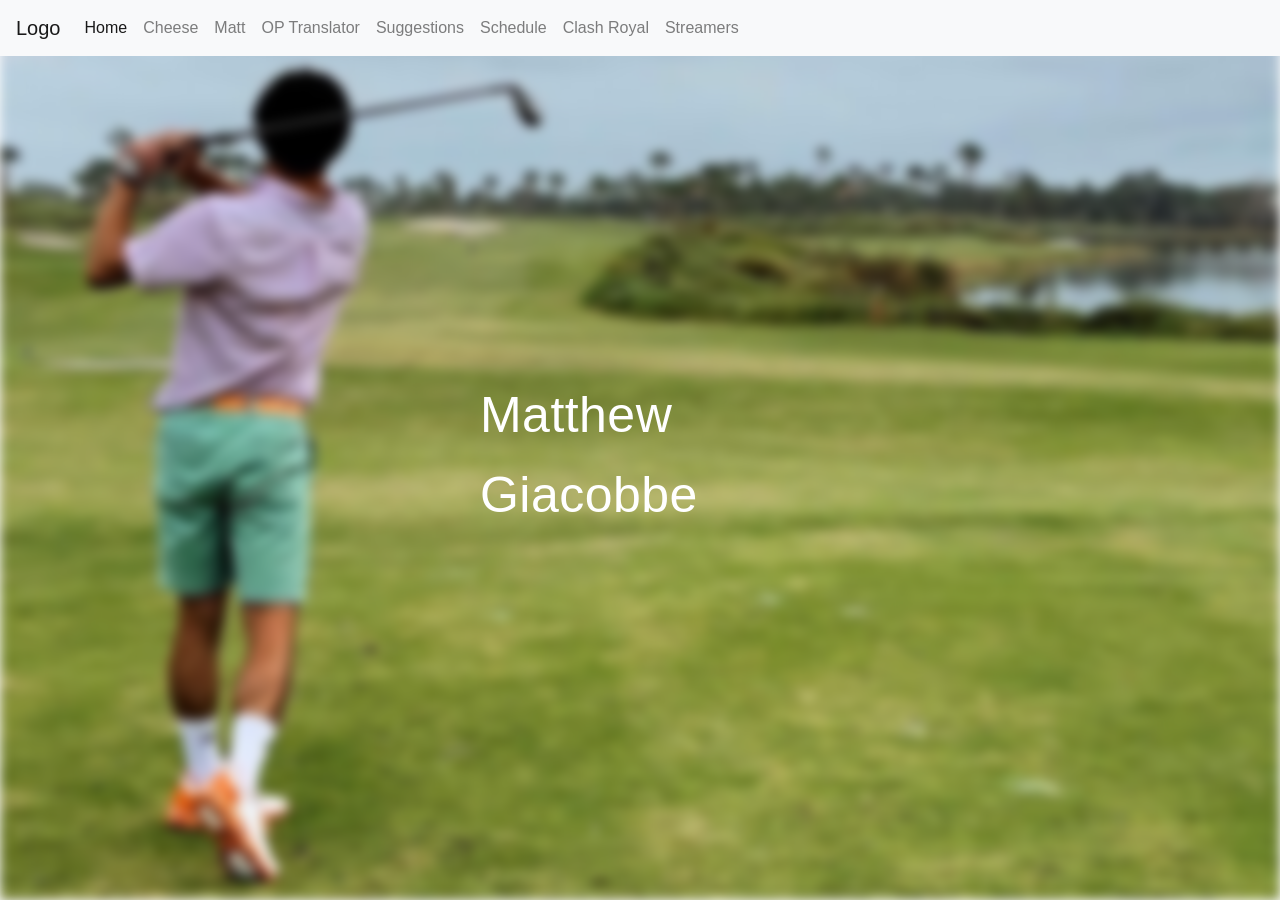
<file: tabs/matt.html>
<html lang="en">
<head>
    <meta charset="UTF-8">
    <meta http-equiv="X-UA-Compatible" content="IE=edge">
    <meta name="viewport" content="width=device-width, initial-scale=1.0">
    <title>Matthew Giacobbe</title>
    <link rel="stylesheet" href="https://stackpath.bootstrapcdn.com/bootstrap/4.3.1/css/bootstrap.min.css">
    <link rel="stylesheet" href="../styles/mattstyle.css">
</head>
<body>
    <script>
        $('.letter').hover(function(e){
            curr = "#" + e.currentTarget.attributes['id']['nodeValue'];
            color = "rgb(" + Math.random() * 255 + "," + Math.random() * 255 + "," + Math.random() * 255 + ")"
            $(curr).css("color",color)
            $(curr).css("transform", "scale(125%)")
        }, function(e){
            curr = "#" + e.currentTarget.attributes['id']['nodeValue'];
            $(curr).css("color","white")
            $(curr).css("transform", "scale(100%)")
        })
    </script>
    <script src="https://code.jquery.com/jquery-3.6.0.min.js"></script>
    <script src="https://stackpath.bootstrapcdn.com/bootstrap/4.3.1/js/bootstrap.min.js"></script>

    <script>
        $(function() {
           $("#navbar").load("../assets/navbarTab.html");
        });
     </script>
    <nav id="navbar"></nav>
    <div class="bg"></div>
    <div class="words">
        <ul class="matthew">
            <li class="letter first" id="f1">M</li>
            <li class="letter first" id="f2">a</li>
            <li class="letter first" id="f3">t</li>
            <li class="letter first" id="f4">t</li>
            <li class="letter first" id="f5">h</li>
            <li class="letter first" id="f6">e</li>
            <li class="letter first" id="f7">w</li>
        </ul>
        <div class="giacobbe">
            <div class="letter last" id="l1">G</div>
            <div class="letter last" id="l2">i</div>
            <div class="letter last" id="l3">a</div>
            <div class="letter last" id="l4">c</div>
            <div class="letter last" id="l5">o</div>
            <div class="letter last" id="l6">b</div>
            <div class="letter last" id="l7">b</div>
            <div class="letter last" id="l8">e</div>
        </div>
    </div>
</body>
</html>
</file>
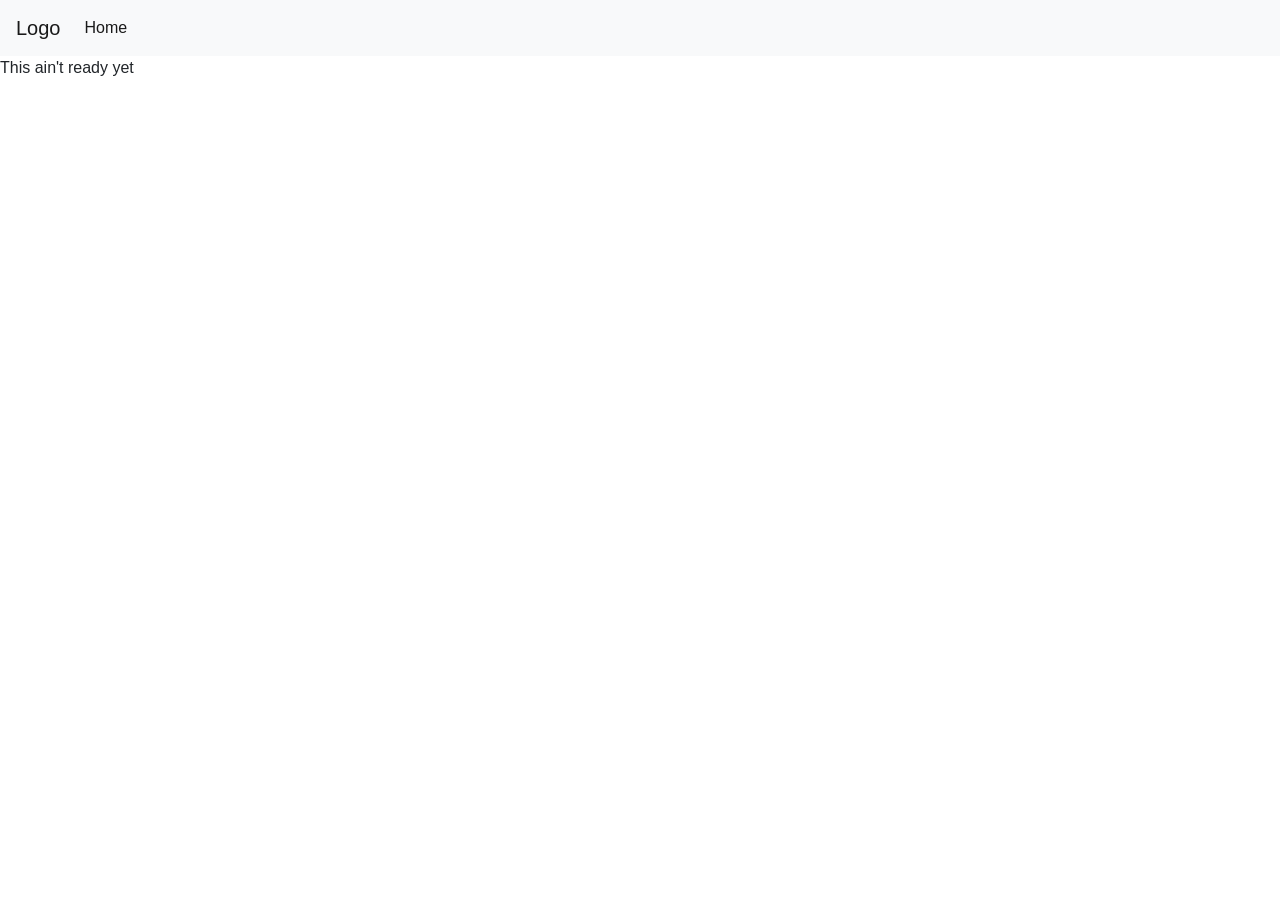
<file: tabs/schedule.html>
<html lang="en">
<head>
    <meta charset="UTF-8">
    <meta http-equiv="X-UA-Compatible" content="IE=edge">
    <meta name="viewport" content="width=device-width, initial-scale=1.0">
    <title>Schedule Thingy</title>
    <link rel="stylesheet" href="https://stackpath.bootstrapcdn.com/bootstrap/4.3.1/css/bootstrap.min.css">
    <link rel="stylesheet" href="../styles/schedule.css">
</head>
<body>
    <nav id="navbar"></nav>
    <div>
        This ain't ready yet
    </div>
    <script src="https://code.jquery.com/jquery-3.6.0.min.js"></script>
    <script src="https://stackpath.bootstrapcdn.com/bootstrap/4.3.1/js/bootstrap.min.js"></script>

    <script>
        $(function() {
           $("#navbar").load("../assets/schedNavbarTab.html");
        });
    </script>
</body>
</html>
</file>
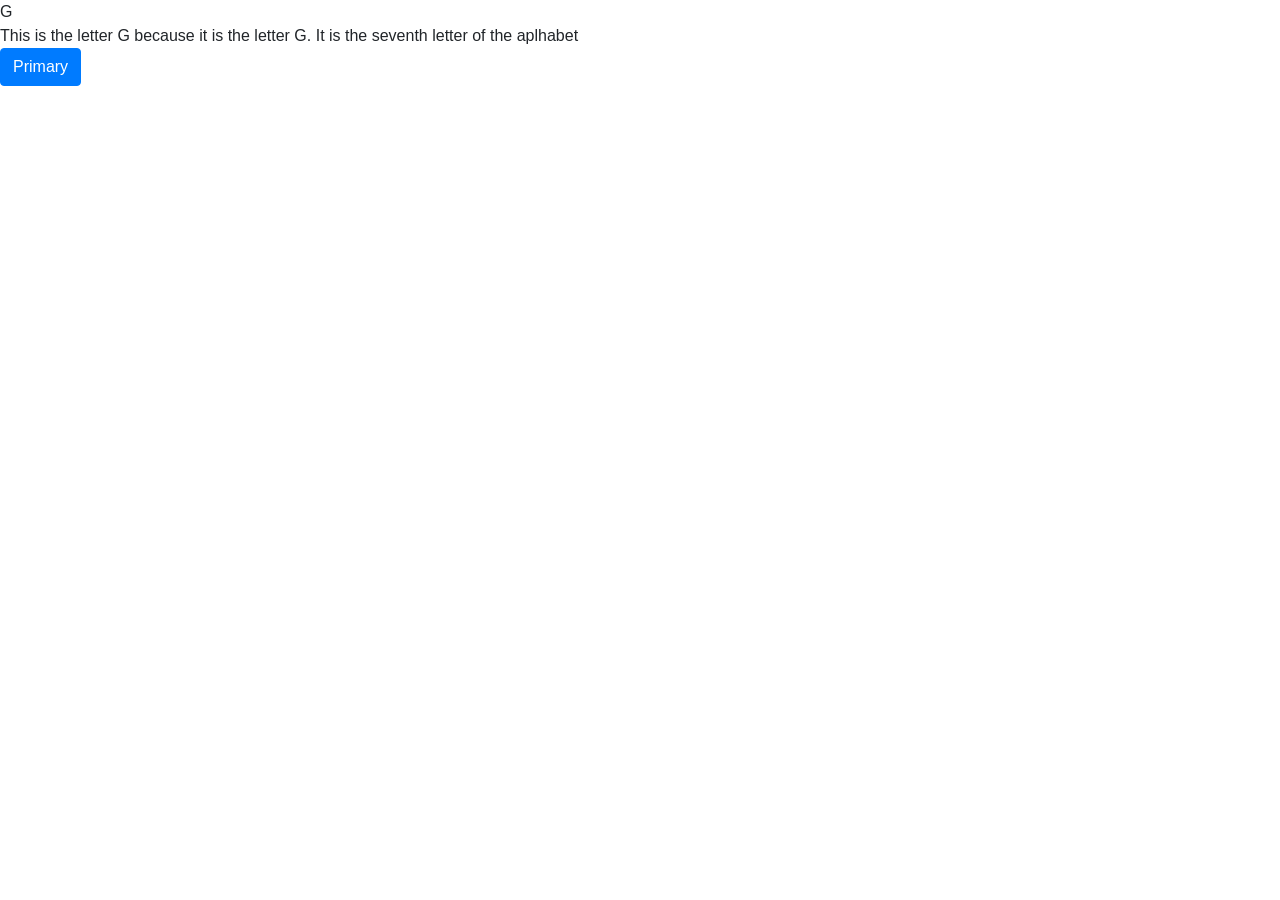
<file: tabs/security.html>
<!DOCTYPE html>
<html lang="en">
    <head>
        <meta charset="UTF-8">
        <meta http-equiv="X-UA-Compatible" content="IE=edge">
        <meta name="viewport" content="width=device-width, initial-scale=1.0">
        <link rel="stylesheet" href="https://stackpath.bootstrapcdn.com/bootstrap/4.3.1/css/bootstrap.min.css">

        <title>Document</title>
    </head>
    <body>
        
        <script src="https://code.jquery.com/jquery-3.6.0.min.js"></script>
        <script src="https://stackpath.bootstrapcdn.com/bootstrap/4.3.1/js/bootstrap.min.js"></script>
        
        <div id="container">
            <div id="term">
                TEST
            </div>
            <div id="def">
                
            </div>
        </div>

        <button id="butt" type="button" class="btn btn-primary">Primary</button>
        <script>
            terms = {"A": "This is the letter A because it is the letter A. It is the first letter of the alphabet",
                    "B": "This is the letter B because it is the letter B. It is the second letter of the aplhabet",
                    "C": "This is the letter C because it is the letter C. It is the third letter of the aplhabet",
                    "D": "This is the letter D because it is the letter D. It is the forth letter of the aplhabet",
                    "E": "This is the letter E because it is the letter E. It is the fifth letter of the aplhabet",
                    "F": "This is the letter F because it is the letter F. It is the sixth letter of the aplhabet",
                    "G": "This is the letter G because it is the letter G. It is the seventh letter of the aplhabet",
                    "H": "This is the letter H because it is the letter H. It is the eigth letter of the aplhabet",
                    "I": "This is the letter I because it is the letter I. It is the ninth letter of the aplhabet",
                    "J": "This is the letter J because it is the letter J. It is the tenth letter of the aplhabet"}

            window.addEventListener("load", (e) => {
                let thing  = Math.floor(Math.random() * Object.keys(terms).length)
                document.getElementById("term").innerHTML = Object.keys(terms)[thing]
                document.getElementById("def").innerHTML = terms[Object.keys(terms)[thing]]

            })

            console.log("Done")

            document.getElementById("butt").addEventListener("click", (e) =>{
                document.getElementById("term").innerHTML = "Cheese"
            })
        </script>
    </body>
</html>
</file>
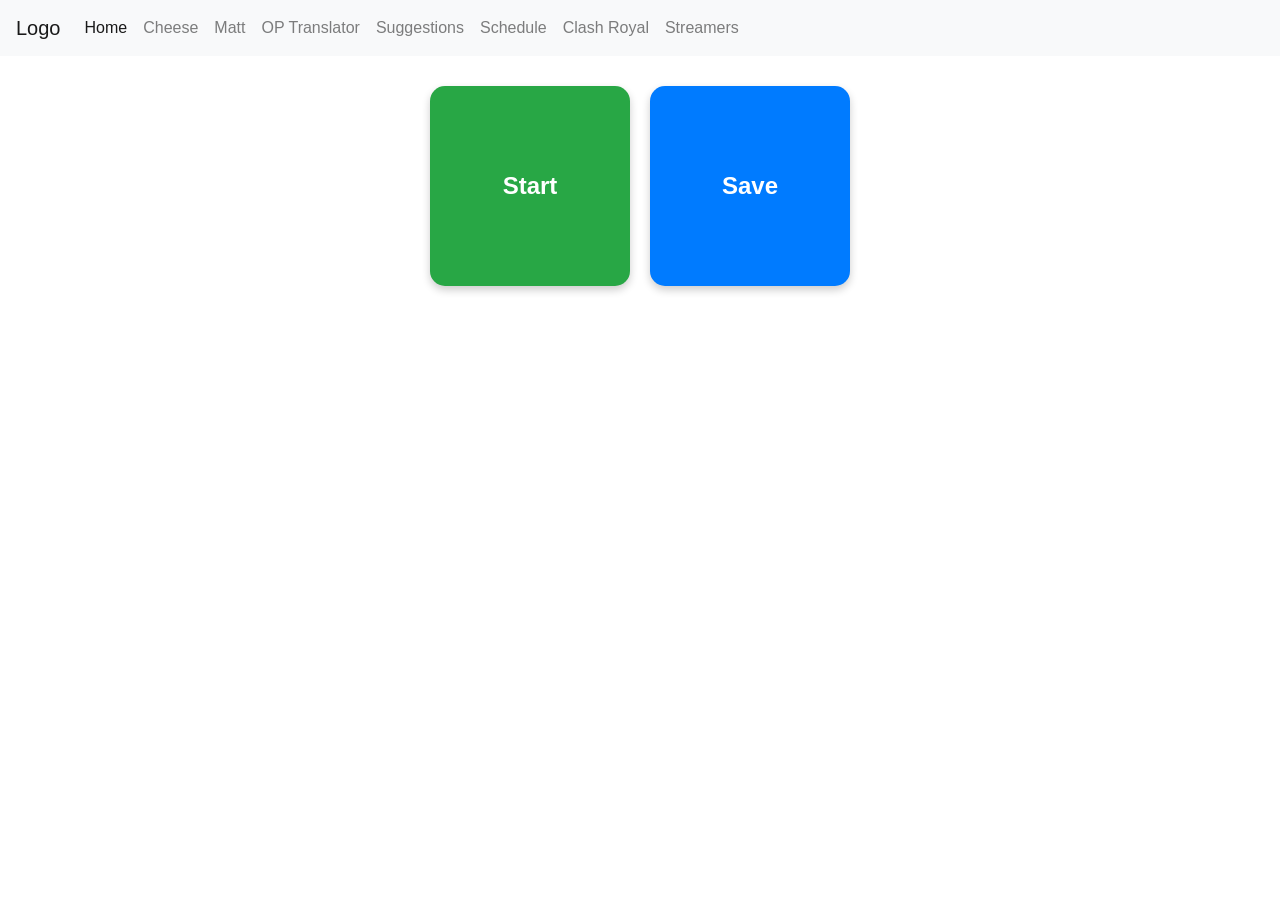
<file: tabs/streamer.html>
<html lang="en">
<head>
    <meta charset="UTF-8">
    <meta name="viewport" content="width=device-width, initial-scale=1.0">
    <title>Streamers</title>
    <link rel="stylesheet" href="https://stackpath.bootstrapcdn.com/bootstrap/4.3.1/css/bootstrap.min.css">
    <link rel="stylesheet" href="../styles/streamer.css?v=2">
    <script>
        let colors = ["white", "pink", "red", "orange", "yellow", "green", "lime", "blue", "cyan", "purple"]
        let streamers = []
        let curStreamer = []
        let lastThree = []
    </script>
</head>
<body>
    <nav id="navbar"></nav>

    <div id="menu">
        <button id="start">Start</button>
        <button id="save">Save</button>
    </div>

    <div id="colors">

    </div>

    <script src="https://code.jquery.com/jquery-3.6.0.min.js"></script>
    <script src="https://stackpath.bootstrapcdn.com/bootstrap/4.3.1/js/bootstrap.min.js"></script>
    <script>
        function updateLastThree() {
            let box = document.getElementById("lastThree");

            box.innerHTML = "";

            lastThree.forEach(color => {
                let colorDiv = document.createElement("div");
                colorDiv.style.backgroundColor = color;
                colorDiv.classList.add("lastThreeColor");

                box.appendChild(colorDiv);
            });
        }

        function saveStreamers() {
            const data = JSON.stringify(streamers, null, 4);
            const blob = new Blob([data], { type: "application/json" });

            const url = URL.createObjectURL(blob);
            const a = document.createElement("a");

            a.href = url;
            a.download = "streamers.json";
            a.style.display = "none";

            document.body.appendChild(a);
            a.click();

            document.body.removeChild(a);

            setTimeout(() => {
                URL.revokeObjectURL(url);
            }, 1000);
        }
        document.getElementById("start").addEventListener("pointerup", () => {
            document.getElementById("menu").style.display = "none";
            document.getElementById("colors").style.display = "grid";
        });
        document.getElementById("save").addEventListener("pointerdown", () =>{
            console.log("test")
            saveStreamers()
        })
        colors.forEach(element => {
            let colorButt = document.createElement("div")
            colorButt.classList.add("colorButt")
            colorButt.id = element
            colorButt.style.backgroundColor = element
            document.getElementById("colors").appendChild(colorButt)
        });

        let lastThreeButt = document.createElement("div");
        lastThreeButt.id = "lastThree";
        document.getElementById("colors").appendChild(lastThreeButt);

        let doneButt = document.createElement("div");
        doneButt.textContent = "Done";
        doneButt.id = "done";
        document.getElementById("colors").appendChild(doneButt);

        document.querySelectorAll(".colorButt").forEach(element => {
            element.addEventListener("pointerdown", (e) => {
                let color = e.currentTarget.id;

                curStreamer.push(color);
                lastThree.push(color);

                if (lastThree.length > 3) {
                    lastThree.shift();
                }

                updateLastThree();
            });
        });

        document.getElementById("done").addEventListener("pointerdown", () =>{
            document.getElementById("menu").style.display = "flex";
            document.getElementById("colors").style.display = "none"
            streamers.push(curStreamer)
            curStreamer = []
            lastThree = []
        })

        $(function() {
           $("#navbar").load("../assets/navbarTab.html");
        });
    </script>
</body>
</html>
</file>
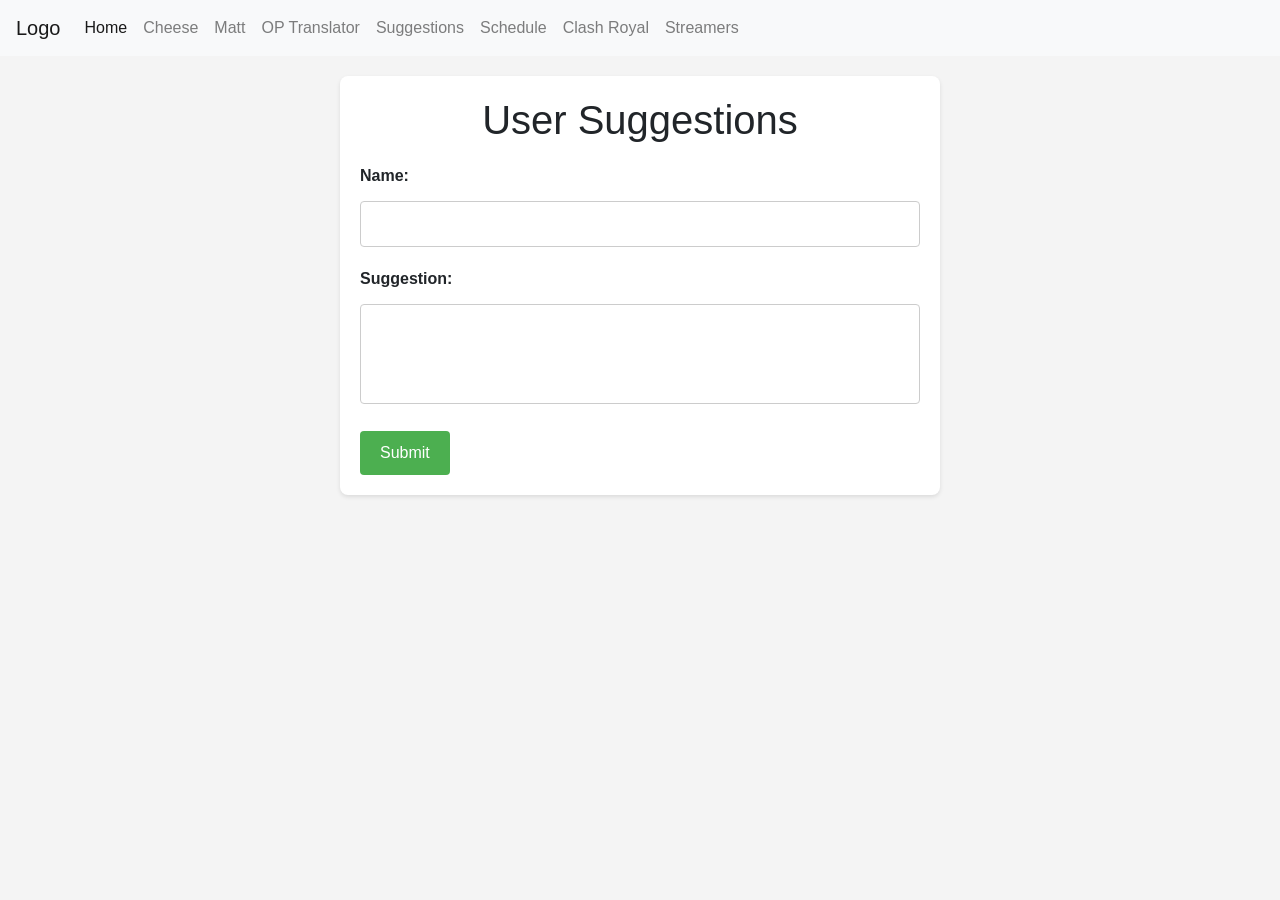
<file: tabs/suggestions.html>
<!DOCTYPE html>
<html lang="en">
<head>
    <meta charset="UTF-8">
    <meta name="viewport" content="width=device-width, initial-scale=1.0">
    <title>User Suggestions</title>
    <link rel="stylesheet" href="https://stackpath.bootstrapcdn.com/bootstrap/4.3.1/css/bootstrap.min.css">
    <link rel="stylesheet" href="../styles/sugg.css">

</head>
<body>
    <script src="https://code.jquery.com/jquery-3.6.0.min.js"></script>
    <script src="https://stackpath.bootstrapcdn.com/bootstrap/4.3.1/js/bootstrap.min.js"></script>

    <script>
        $(function() {
           $("#navbar").load("../assets/navbarTab.html");
        });
    </script>
    <nav id="navbar"></nav>

    <div class="container">
        <h1>User Suggestions</h1>
        <form action="#" method="post">
            <label for="name">Name:</label>
            <input type="text" id="name" name="name" required>
            <label for="suggestion">Suggestion:</label>
            <textarea id="suggestion" name="suggestion" required></textarea>
            <input type="submit" value="Submit" onclick="dothing()">
        </form>
    </div>

    <script>
        function dothing() {
            suggestion = $("#name").val() + ": " + $("#suggestion").val()

            $(".container").html("<h1>Nah screw your suggestion</h1>")
        }
    </script>
</body>
</html>
</file>
<file: styles/style.css>
.game {
    background-color: lightblue;
    width: 100%;
    height: 100%;
    user-select: none;
}

.counterSec {
    padding: 20px;
    height: 33%;
    text-align: center;
    user-select: none;
}

.counter {
    height: 300px;
    width: 400px;
    margin: 10px;
    user-select: none;
}

.moneyCounter {
    background-color: rgb(93, 175, 93);
    border: solid 7px green;
    border-radius: 10px;
    user-select: none;
}

.cheeseCounter {
    background-color: gold;
    border: solid 7px goldenrod;
    border-radius: 10px;
    user-select: none;

}

.milkCounter {
    background-image: url('../imgs/cow\ Background.jpg');
    background-repeat: no-repeat;
    background-size: cover;
    background-position: center;
    border: solid 7px black;
    border-radius: 10px;
    user-select: none;

}

.buttonDiv {
    margin-left: 10px;
}

.counters {
    display: flex;
    user-select: none;
}

.priceButton {
    width: 38px;
    height: 38px;
}

#price {
    margin-top: 10px;
    margin-bottom: 10px;
}

#milkAmount {
    color: aliceblue;
    margin: auto;
    padding: 10px;

    text-align: center;
    font-weight: 700;
    font-size: x-large;
    user-select: none;
}


#homeText {
    margin: auto;
    margin-top: 100px;
    inline-size: 400px;
    font-family: monospace;
    font-weight: bold;
    font-size: 16px;
    overflow-wrap: break-word;
    cursor: pointer;
}
</file>
<file: styles/mattstyle.css>
* {
    margin: 0px;
    padding: 0px;
}

.navbar {
    z-index: 1;
}

.bg {
    width: 100%;
    height: 100%;
    background-image: url("../imgs/img.jpg");
    filter: blur(6px);
    background-size: cover;
    background-position: center;
    position: absolute;
    top:0px;
    z-index: 0;
}

.words {
    width: 25%;
    aspect-ratio: 5/2;
    position: absolute;
    margin: auto;
    top: 0; bottom: 0; left: 0; right: 0;
}

.matthew {
    width: 100%;
    height: 50%;
    padding-left: 4px;
}

.giacobbe {
    width: 100%;
    height: 50%;
    padding-left: 4px;
}

.letter {
    font-family: Arial, Helvetica, sans-serif;
    text-align: center;
    font-size: 50;
    color: white;
    display: inline-block;
    border: 0px;
    margin-left: -4px;
    transition: .25s;
    cursor: default;
}
</file>
<file: styles/schedule.css>
* {
    margin: 0px;
    padding: 0px;
}
</file>
<file: styles/streamer.css>
* {
    margin: 0;
    padding: 0;
    box-sizing: border-box;
}

#colors {
    display: none;
    grid-template-columns: repeat(3, minmax(0, 1fr));
    grid-template-rows: repeat(4, minmax(0, 1fr));
    width: 75%;
    max-width: 450px;
    gap: 10px;
    margin: 0 auto;
}

.colorButt {
    width: 100%;
    aspect-ratio: 1;
    border: black 1px solid;
    touch-action: none;
    user-select: none;
    -webkit-user-select: none;
    -webkit-tap-highlight-color: transparent;
    cursor: pointer;
}

.colorButt:nth-child(10) {
    grid-column: 2;
}

/* Main menu */
#menu {
    display: flex;
    justify-content: center;
    align-items: center;
    gap: 20px;
    width: 100%;
    padding: 30px 15px;
}

#menu button {
    display: flex;
    justify-content: center;
    align-items: center;

    width: 40%;
    max-width: 200px;
    aspect-ratio: 1;

    margin: 0;
    padding: 10px;

    border: none;
    border-radius: 15px;

    font-family: Arial, sans-serif;
    font-size: 1.5rem;
    font-weight: bold;
    line-height: 1;

    color: white;
    text-align: center;

    cursor: pointer;
    touch-action: manipulation;

    box-shadow: 0 4px 8px rgba(0, 0, 0, 0.2);
    -webkit-appearance: none;
    appearance: none;

    transition: transform 0.1s, box-shadow 0.1s;
}

#start {
    background-color: #28a745;
}

#save {
    background-color: #007bff;
}

#menu button:active {
    transform: scale(0.96);
    box-shadow: 0 2px 4px rgba(0, 0, 0, 0.2);
}

/* Done button */
#done {
    grid-column: 3;
    grid-row: 4;
    width: 100%;
    height: 100%;
    border: black 1px solid;
    touch-action: manipulation;
    user-select: none;
    cursor: pointer;
}

/* Last three colors */
#lastThree {
    grid-column: 1;
    grid-row: 4;
    display: grid;
    grid-template-columns: repeat(3, minmax(0, 1fr));
    grid-template-rows: 1fr;
    width: 100%;
    height: 100%;
    min-width: 0;
    min-height: 0;
    overflow: hidden;
}

.lastThreeColor {
    width: 100%;
    height: 100%;
    min-width: 0;
    min-height: 0;
    border: 1px solid black;
}
</file>
<file: styles/sugg.css>
body {
    font-family: Arial, sans-serif;
    margin: 0;
    padding: 0;
    background-color: #f4f4f4;
}
.container {
    max-width: 600px;
    margin: 20px auto;
    padding: 20px;
    background-color: #fff;
    border-radius: 8px;
    box-shadow: 0 2px 4px rgba(0, 0, 0, 0.1);
}
h1 {
    text-align: center;
}
form {
    margin-top: 20px;
}
label {
    font-weight: bold;
}
input[type="text"],
textarea {
    width: 100%;
    padding: 10px;
    margin: 5px 0 20px;
    border: 1px solid #ccc;
    border-radius: 4px;
    box-sizing: border-box;
}
textarea {
    height: 100px;
    resize: none;
}
input[type="submit"] {
    background-color: #4CAF50;
    color: white;
    padding: 10px 20px;
    border: none;
    border-radius: 4px;
    cursor: pointer;
    font-size: 16px;
}
input[type="submit"]:hover {
    background-color: #45a049;
}
</file>
